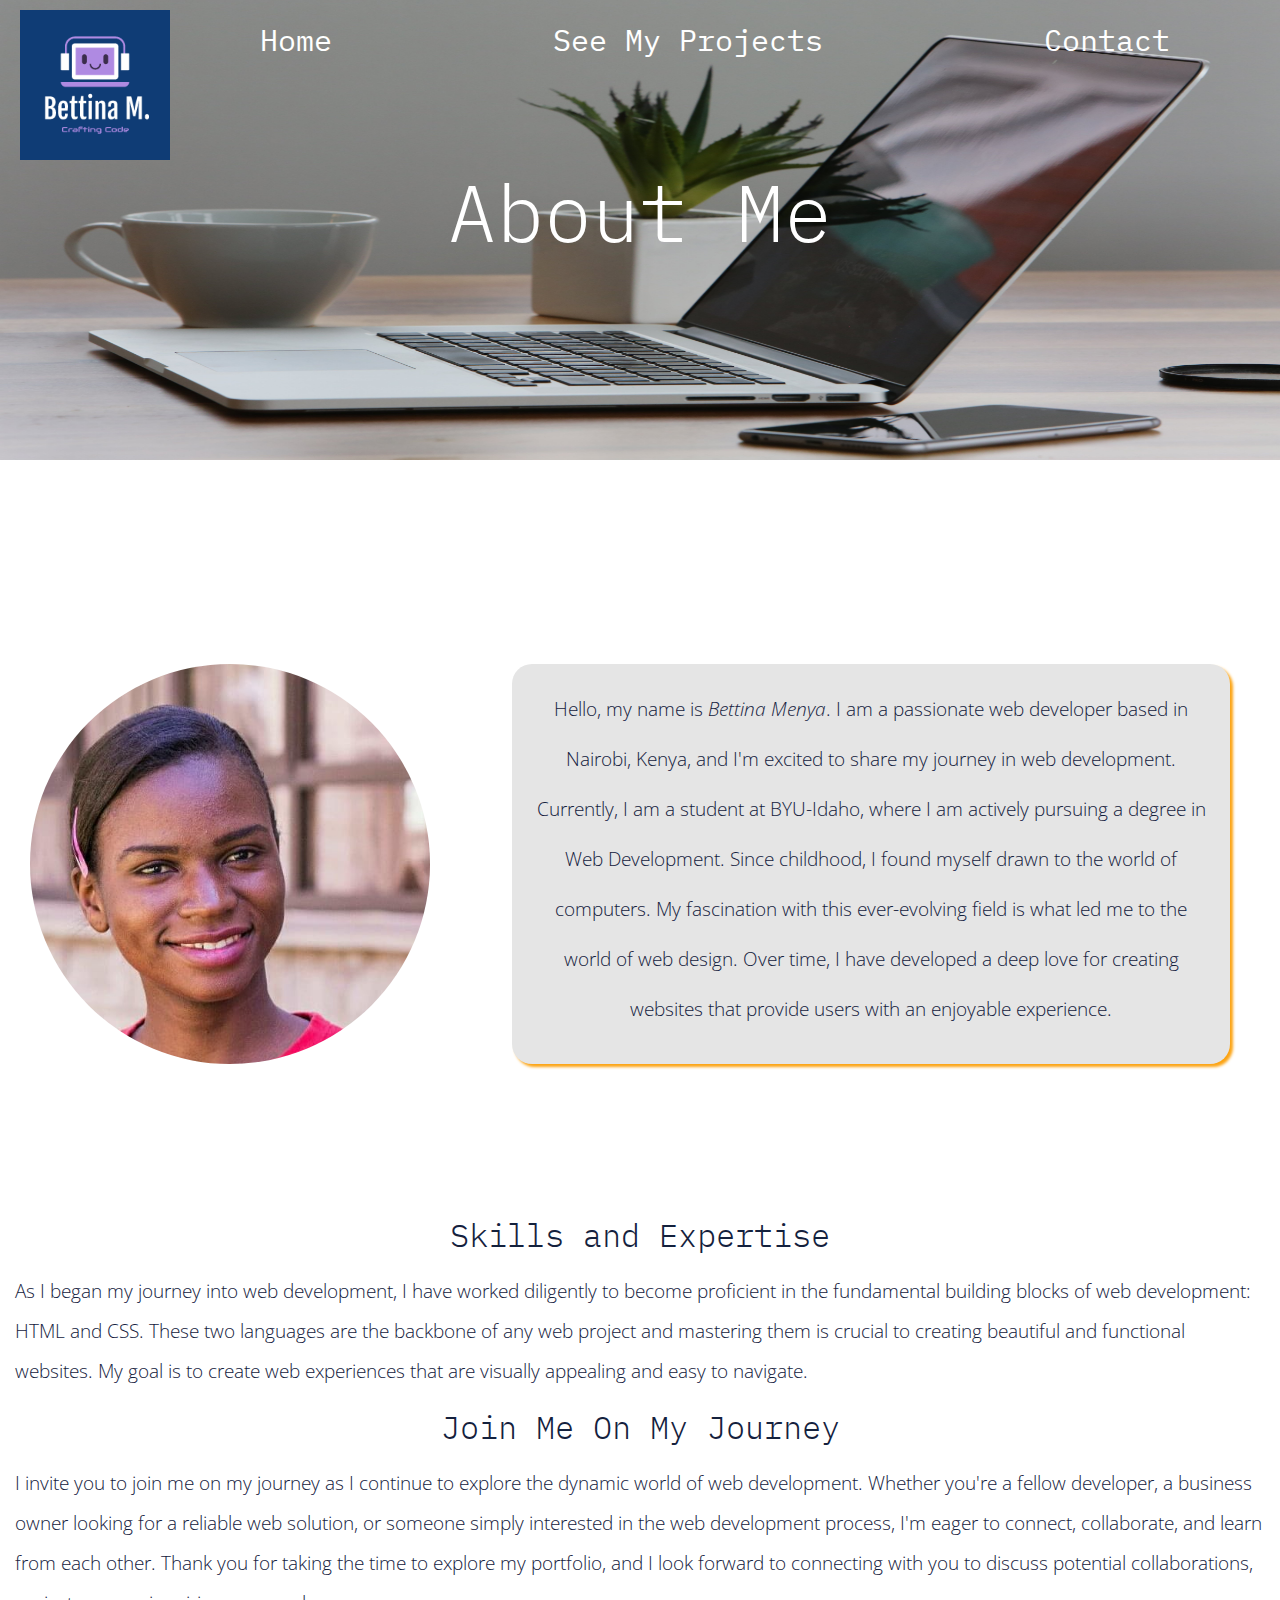
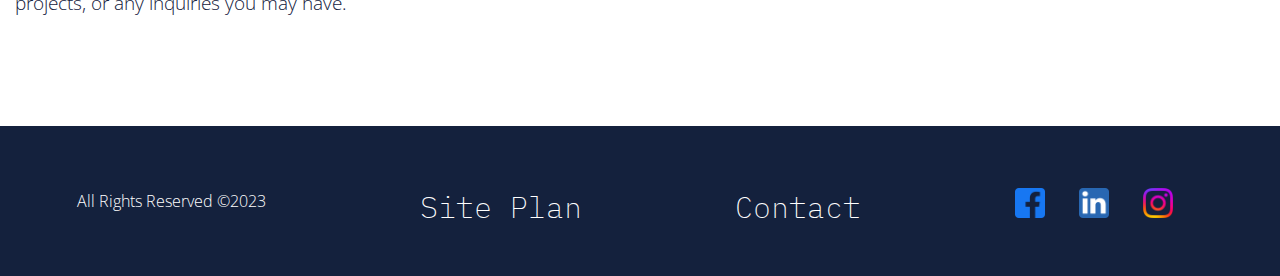
<file: my_portfolio/index.html>
<!DOCTYPE html>
<html lang="en">
<head>
    <meta charset="UTF-8">
    <meta name="viewport" content="width=device-width, initial-scale=1.0">
    <link rel="stylesheet" href="styles/styles.css" >
    <title>Bettina Menya Portfoio| Home </title>
</head>
<body>
    <header>
     <a  href=" " target="_blank"><img id="logo" src="portfolio_images/my_logo.png" alt="logo photo">
     </a>
     <nav>
      <a href="index.html">Home</a>
      <a href="projects.html">See My Projects</a>
      <a href="contact.html">Contact</a>
     </nav>   
    
    </header>

    <main id="content">
        <div id="top-background">
            <img id="top-image" src="portfolio_images/homepage_photo4.jpg" alt="photo of computer">
            <h2 id="top-heading">About Me</h2>
        </div>
        <div id="word-section">
            <img id="my_picture" src="portfolio_images/homepage_photo2.jpeg" alt="Photo of me">
            <p id="para1">Hello, my name is<em> Bettina Menya</em>. I am a passionate web developer based in Nairobi, Kenya, and I'm excited to share my journey in web development. Currently, I am a student at BYU-Idaho, where I am actively pursuing a degree in Web Development. Since childhood, I found myself drawn to the world of computers. 
            My fascination with this ever-evolving field is what led me to the world of web design. Over time, I have developed a deep love for creating websites that provide users with an enjoyable experience.
            </p> <!--added emphasis to my name so that it's memorable even when reading the other paragraphs-->
     
            <h2 id="heading2">Skills and Expertise</h2>
     
            <p id="para2">As I began my journey into web development, I have worked diligently to become proficient in the fundamental building blocks of web development: HTML and CSS. 
            These two languages are the backbone of any web project and mastering them is crucial to creating beautiful and functional websites. 
            My goal is to create web experiences that are visually appealing and easy to navigate.
            </p>
     
            <h2 id="heading3">Join Me On My Journey</h2>
     
            <p id="para3">I invite you to join me on my journey as I continue to explore the dynamic world of web development. Whether you're a fellow developer, 
            a business owner looking for a reliable web solution, or someone simply interested in the web development process, I'm eager to connect, collaborate, and learn from each other. 
            Thank you for taking the time to explore my portfolio, and I look forward to connecting with you to discuss potential collaborations, projects, or any inquiries you may have.
            </p>
        </div>
    </main>
    
    <footer>
        <p id="footer-msg">All Rights Reserved &copy;2023</p>
        <p> <a href="site-plan.html">Site Plan</a></p>
        <p><a href="contactus.html">Contact</a></p>
        
        <div class="social_media">
            <a href="https://www.facebook.com/BettinaMenya/" target="_blank">
                <img src="portfolio_images/facebook_logo.png" alt="fb icon">
            </a>
            <a href="https://www.linkedin.com/in/bettina-menya/" target="_blank">
                <img src="portfolio_images/linkedin_logo.png" alt="linkedin icon">
            </a>
            <a href="https://www.instagram.com/betina_menya" target="_blank">
                <img src="portfolio_images/instagram_logo.png" alt="instagram icon">
             </a>
           
        </div>
    </footer>   
</body>
</html>
</file>
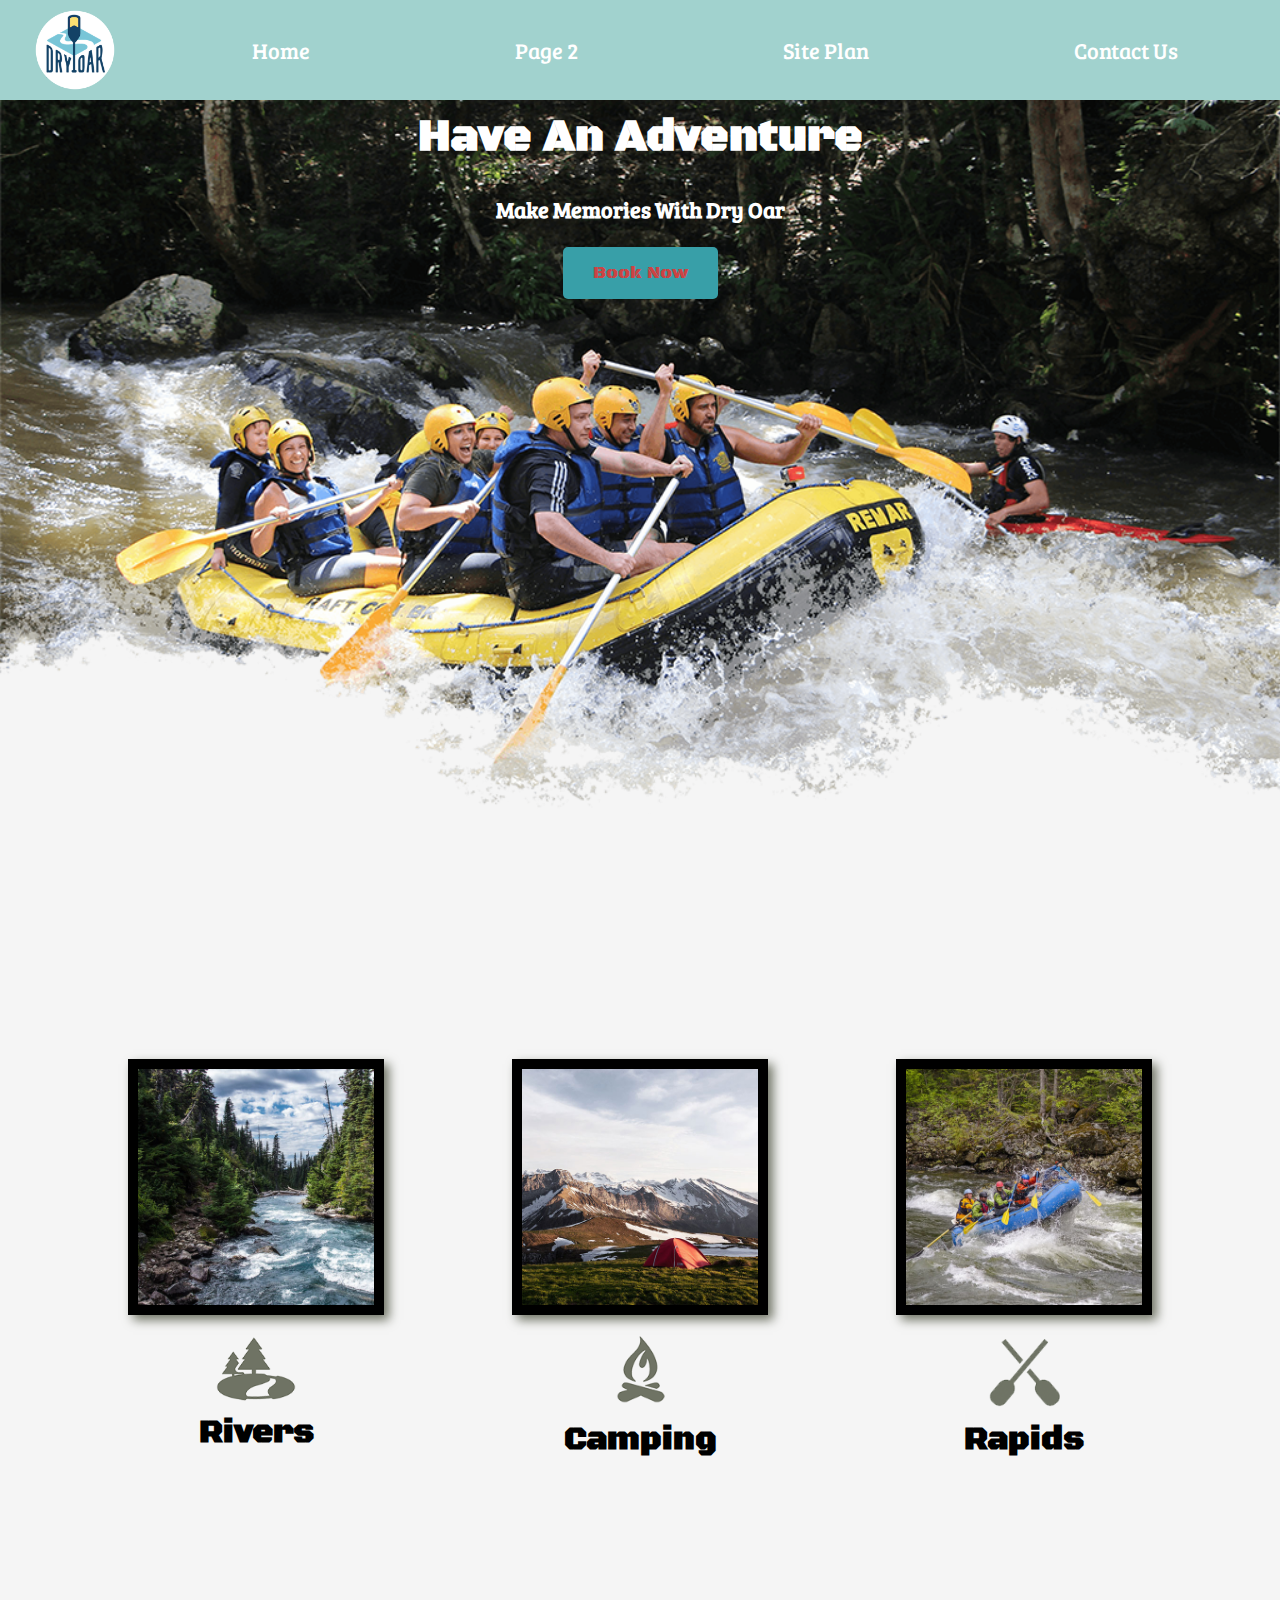
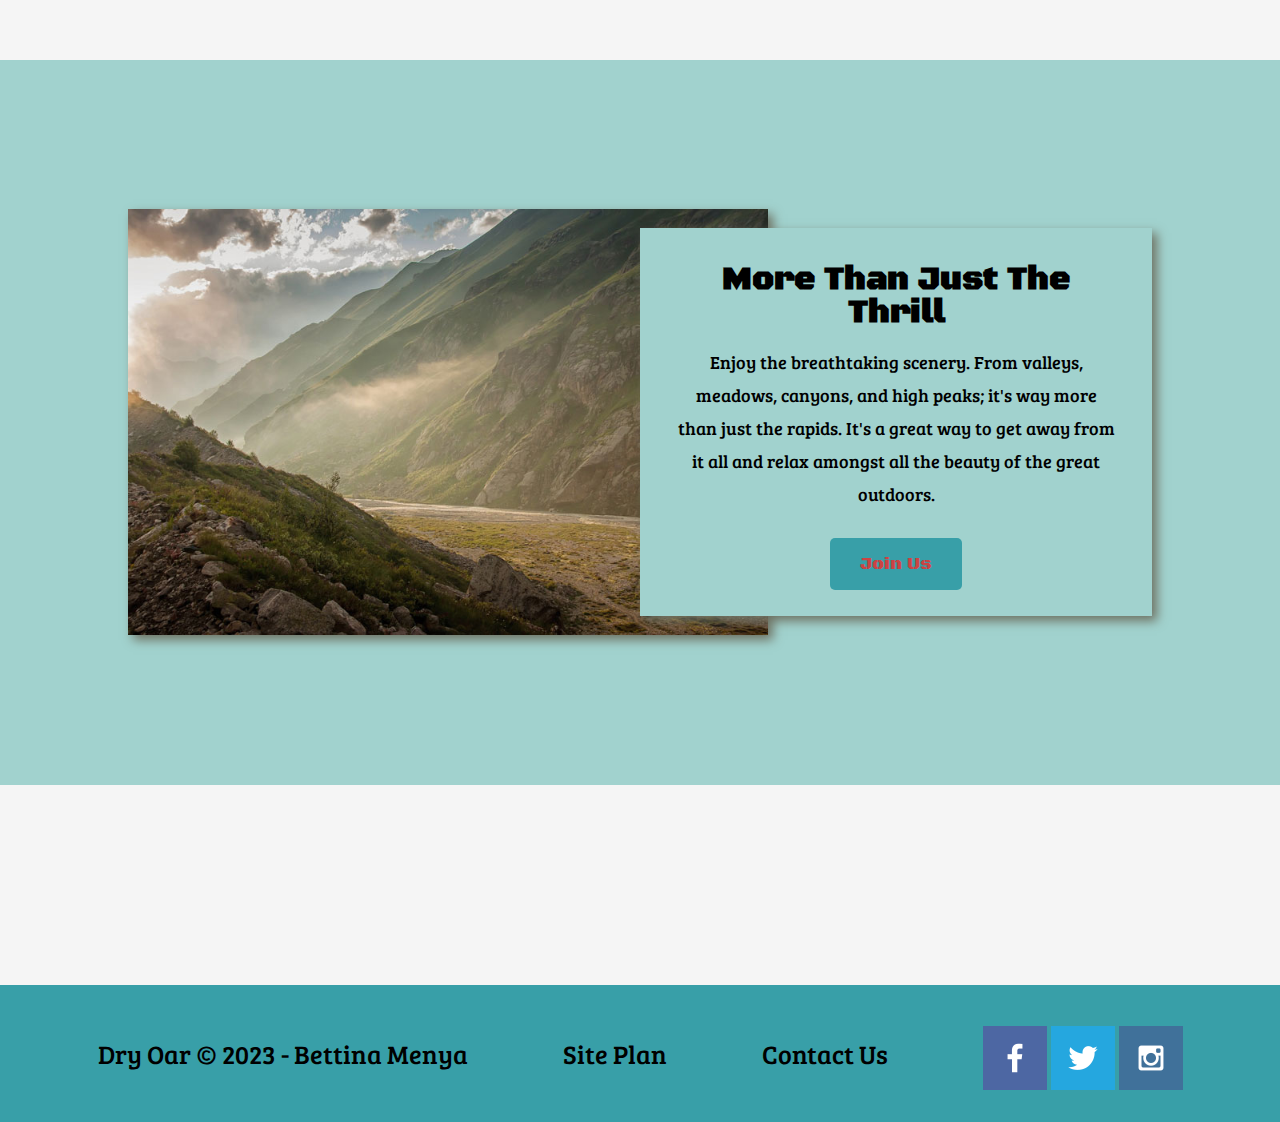
<file: wwr/index.html>
<!DOCTYPE html>
<html lang="en">
<head>
    <meta charset="UTF-8">
    <meta name="viewport" content="width=device-width, initial-scale=1.0">
    <link rel="stylesheet" href="styles/styles.css">
    <title>Whitewater Rafting Vacations | Dry Oar Boating | Home </title>
</head>

<body>
    <div id="content">
    <header> 
        <a id="logo_link" href="index.html" >
            <img class='logo' src="images_/logo.png" alt="Dry Oar Logo">
        </a>
        <nav>
            <a href="index.html">Home</a>
            <a href="rivers.html"b>Page 2</a>
            <a href="site-plan-rafting.html">Site Plan</a>
            <a href="contactus.html">Contact Us</a>
        </nav>
    </header>
    <div id="hero">
     <div id="hero-box">
        <img id="hero-img" src="images_/hero.png" alt="people enjoying rafting">
     </div>
     
     <section id="hero-msg">
        <h1 class="home-title">Have An Adventure</h1>
        <h4>Make Memories With Dry Oar</h4>
        <div class="button-box">
            <a class="book" href="contactus.html">Book Now</a>
        </div>
     </section>
    </div>
    <main class="Home-grid">
        <section class="rivers-card">
            <img class="card-img" src="images_/rivers.jpg" alt="river in forest">
            <img class="icon" src="images_/river_icon.png" alt="river icon">
            <h2>Rivers</h2>
        </section>
        
        <section class="camping-card">
            <img class="card-img" src="images_/camping.jpg" alt="tent in mountains">
            <img class="icon" src="images_/fire_icon.png" alt="fire icon">
            <h2>Camping</h2>
        </section>
        
        <section class="rapids-card">
            <img class="card-img" src="images_/rapids.jpg" alt="rafting boat">
            <img class="icon" src="images_/oars.png" alt="oars icon">
            <h2>Rapids</h2>
        </section>
        <div id="background"></div>
        <img class="mountains" src="images_/mountains.jpg" alt="Misty mountains">
        <section class="msg">
            <h2>More Than Just The Thrill</h2>
            <p>Enjoy the breathtaking scenery. From valleys, meadows, canyons, and high peaks; it's way more than just the rapids. It's a great way to get away from it all and relax amongst all the beauty of the great outdoors.</p>
            <a class="join" href="rivers.html">Join Us</a>
        </section>
    </main>
    <footer>
        <p>Dry Oar &copy; 2023 - Bettina Menya</p>
        <p> <a href="site-plan-rafting.html">Site Plan</a></p>
        <p><a href="contactus.html">Contact Us</a></p>
        <div class="social">
            <a href="https://facebook.com" target="_blank">
                <img src="images_/facebook.png" alt="fb icon">
            </a>
            
            <a href="https://twitter.com" target="_blank">
                <img src="images_/twitter.png" alt="twitter icon">
            </a>
            
            <a href="https://instagram.com" target="_blank">
                <img src="images_/instagram.png" alt="instagram icon">
             </a>
        </div>
    </footer>
</div>    
</body>
</html>
</file>
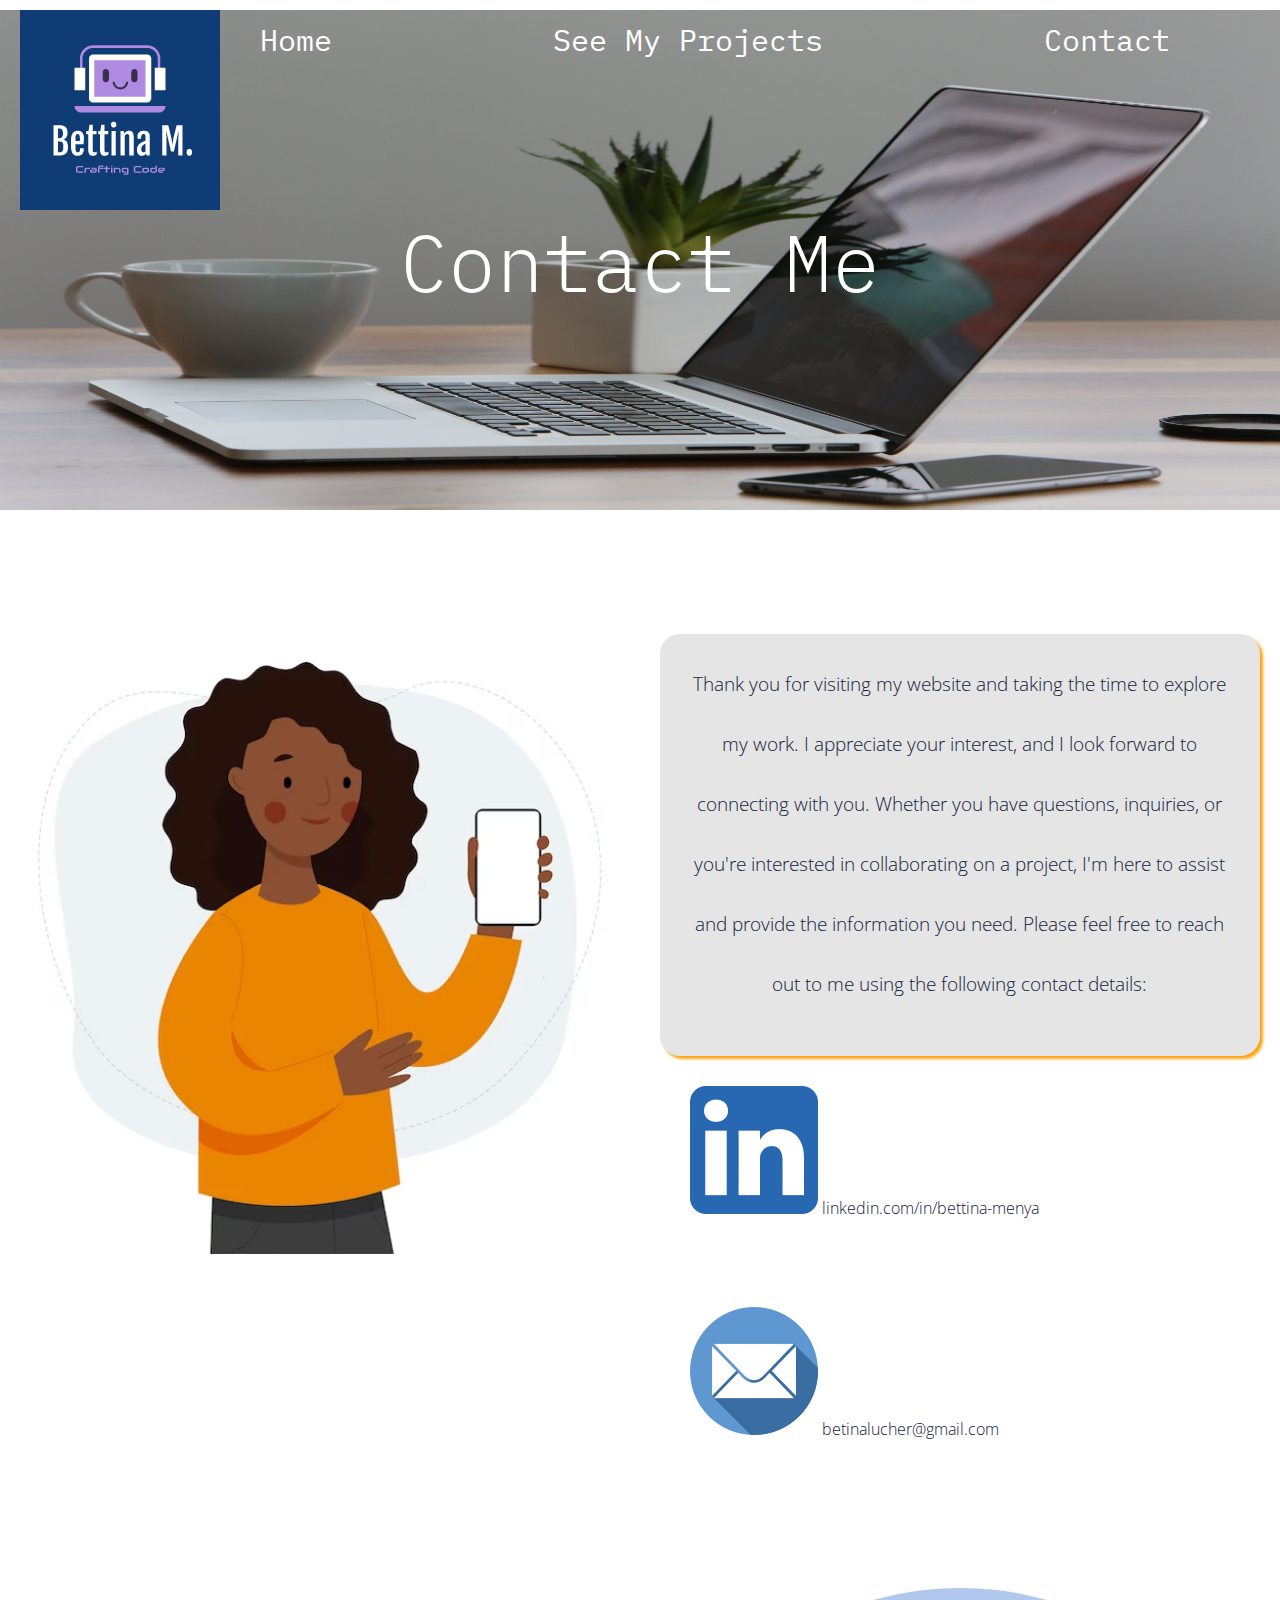
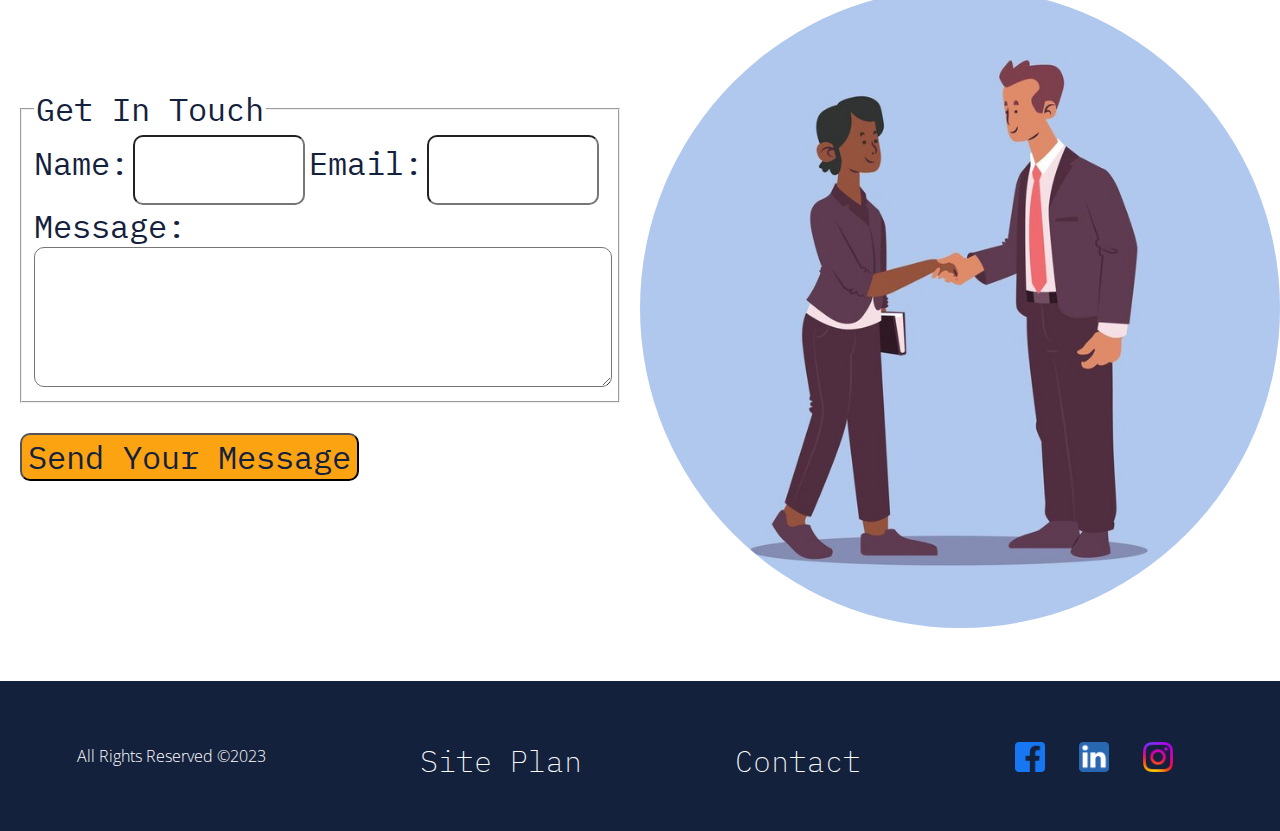
<file: my_portfolio/contact.html>
<!DOCTYPE html>
<html lang="en">
<head>
    <meta charset="UTF-8">
    <meta name="viewport" content="width=device-width, initial-scale=1.0">
    <link rel="stylesheet" href="styles/styles.css" >
    <title>Bettina Menya Portfolio| Contact </title>
</head>
<body>
 <header>
  <a  id="logo" href=" " target="_blank"><img src="portfolio_images/my_logo.png" alt="image of a laptop"> </a>
  <nav>
    <a href="index.html">Home</a>
    <a href="projects.html">See My Projects</a>
    <a href="contact.html">Contact</a>
  </nav>   
 </header>
 <main>
    <div id="top-background">
        <img id="top-image" src="portfolio_images/homepage_photo4.jpg" alt="photo of computer">
        <h2 id="top-heading">Contact Me</h2>
    </div>
 <div id="content_page3">
     <img id="contact-pic1" src="portfolio_images/contactpage_photo1.avif" alt="animated photo">
     <img id="contact-pic2" src="portfolio_images/contactpage_photo2.jpg" alt="animated photo">
      <p id="thankyou-msg">Thank you for visiting my website and taking the time to explore my work. I appreciate your interest, and I look forward to connecting with you. Whether you have questions,
     inquiries, or you're interested in collaborating on a project, I'm here to assist and provide the information you need. 
     Please feel free to reach out to me using the following contact details:
     </p>
  
      <p id="linkedin_logo"> <img  src="portfolio_images/linkedin_logo.png" alt="linkedin icon"> linkedin.com/in/bettina-menya</p>
      <p id="email_logo"> <img  src="portfolio_images/email_logo.png" alt="email_icon"> betinalucher@gmail.com </p>
 
      <div id="form">
        <div id="feedback"></div>
    
        <form action="/my-handling-form-page" method="post">
            <fieldset>
                <legend>Get In Touch</legend>
                <label for="name">Name:</label>
                <input type="text" id="name" name="user_name">
                <label for="mail">Email:</label>
                <input type="email" id="mail" name="user_mail">
                <label for="message">Message:</label>
                <textarea id="message" name="user_message"></textarea>

            </fieldset>
            <button type="submit">Send Your Message</button>
        </form>
      </div>
 </div>

</main>    
<footer>
    <p id="footer-msg">All Rights Reserved &copy;2023</p>
    <p> <a href="site-plan.html">Site Plan</a></p>
    <p><a href="contactus.html">Contact</a></p>
    
    <div class="social_media">
        <a href="https://www.facebook.com/BettinaMenya/" target="_blank">
            <img src="portfolio_images/facebook_logo.png" alt="fb icon">
        </a>
        <a href="https://www.linkedin.com/in/bettina-menya/" target="_blank">
            <img src="portfolio_images/linkedin_logo.png" alt="linkedin icon">
        </a>
        <a href="https://www.instagram.com/betina_menya" target="_blank">
            <img src="portfolio_images/instagram_logo.png" alt="instagram icon">
         </a>
       
    </div>
</footer> 
<script>
    // get the feedback div element so we can do something with it.
    const feedbackElement = document.getElementById('feedback');
    // get the form so we can read what was entered in it.
    const formElement = document.forms[0];
    // add a 'listener' to wait for a submission of our form. When that happens run the code below.
    formElement.addEventListener('submit', function(e) {
        // stop the form from doing the default action.
        e.preventDefault();
        // set the contents of our feedback element to a message letting the user know the form was submitted successfully. Notice that we pull the name that was entered in the form to personalize the message!
        feedbackElement.innerHTML = 'Hello '+ formElement.user_name.value +'! Thank you for your message. We will get back with you as soon as possible!';
        // make the feedback element visible.
        feedbackElement.style.display = "block";
        // add a class to move everything down so our message doesn't cover it.
        document.body.classList.toggle('moveDown');
    });
    </script>
                 
</body>
</html>
</file>
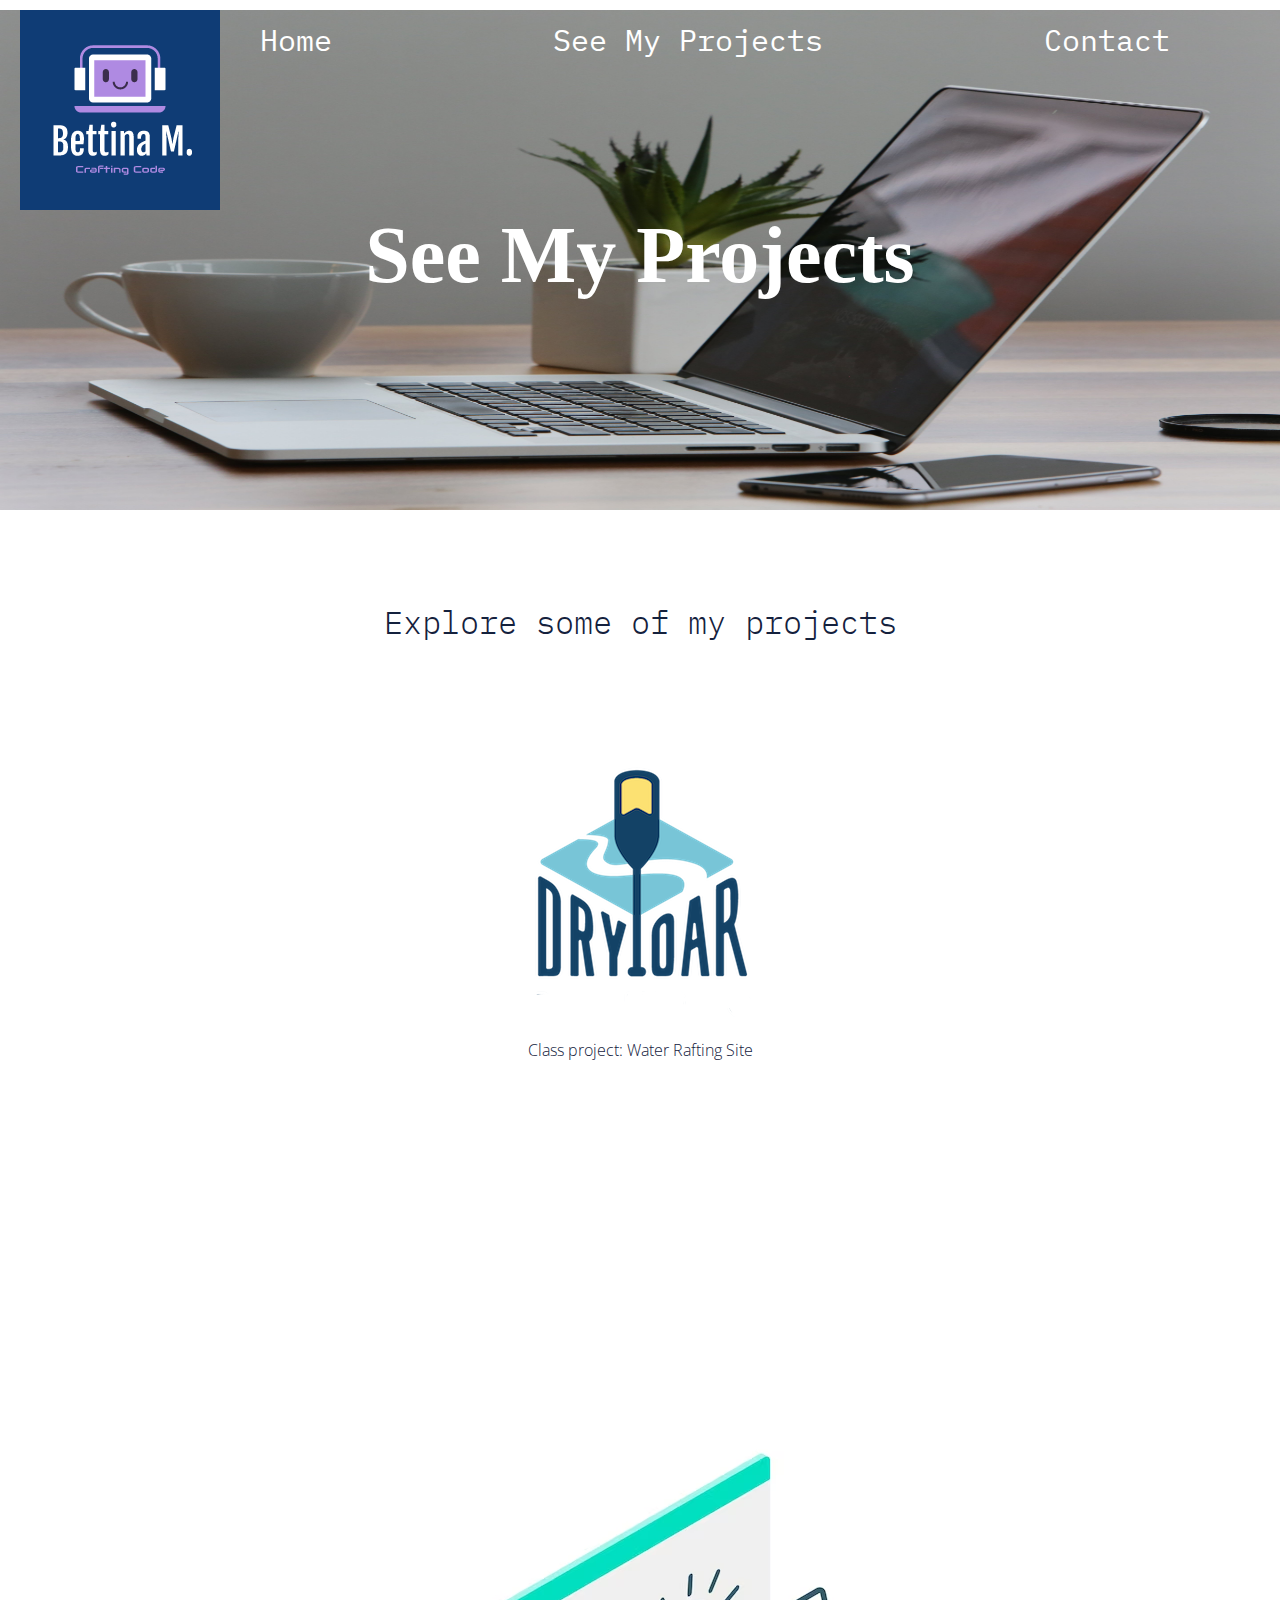
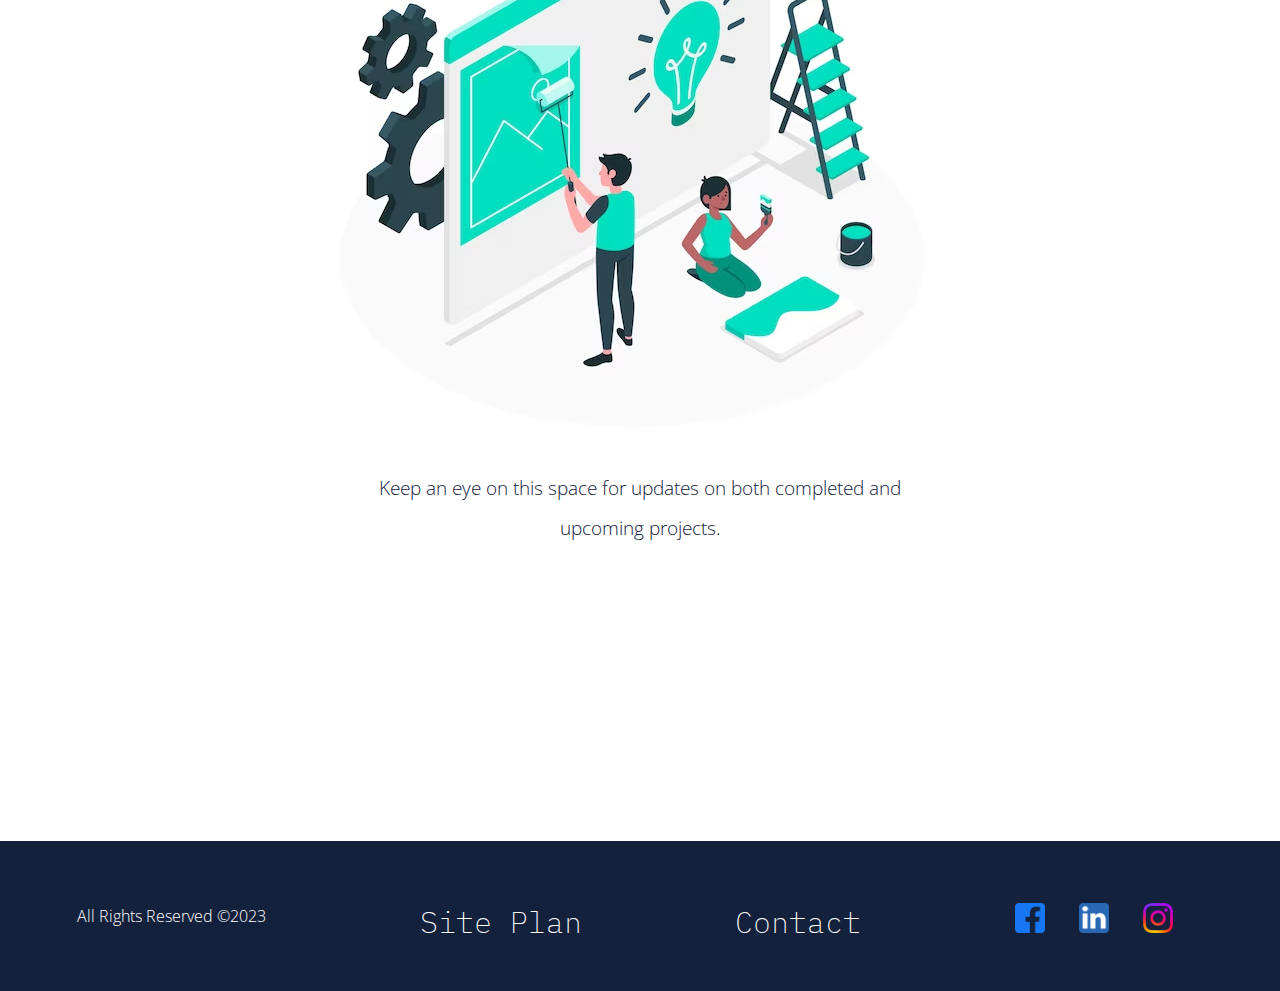
<file: my_portfolio/projects.html>
<!DOCTYPE html>
<html lang="en">
<head>
    <meta charset="UTF-8">
    <meta name="viewport" content="width=device-width, initial-scale=1.0">
    <link rel="stylesheet" href="styles/styles.css" >
    <title>Bettina Menya Portfoio| Home </title>
</head>

<body>
<header>
    <a  id="logo" href=" " target="_blank"><img src="portfolio_images/my_logo.png" alt="picture  of laptop">
    </a>
    <nav>
     <a href="index.html">Home</a>
     <a href="projects.html">See My Projects</a>
     <a href="contact.html">Contact</a>
    </nav>   
</header>


<main id="content">
    <div id="top-background">
        <img id="top-image" src="portfolio_images/homepage_photo4.jpg" alt="photo of computer">
        <h1 id="projects-heading">See My Projects</h1>
    </div>
    <h1 id="page2-heading"> Explore some of my projects</h1>

    <div id="Projects_icons">
        <a id='dry-oar-logo' href="https://bettina-m.github.io/wdd130/wwr/index.html" target="_blank">
        <img src="portfolio_images/rafting_website_logo.png" alt="Image of Rafting Site">
        </a>
        <p id="rafting-heading">Class project: Water Rafting Site</p>

        <img id='progress-pic' src="portfolio_images/indevelopment_projects_pics.avif"  alt="construction photo">
        <p id="progress-text">Keep an eye on this space for updates on both completed and upcoming projects.</p>
    </div>  
</main>  

<footer>
    <p id="footer-msg">All Rights Reserved &copy;2023</p>
    <p> <a href="site-plan.html">Site Plan</a></p>
    <p><a href="contactus.html">Contact</a></p>
    
    <div class="social_media">
        <a href="https://www.facebook.com/BettinaMenya/" target="_blank">
            <img src="portfolio_images/facebook_logo.png" alt="fb icon">
        </a>
        <a href="https://www.linkedin.com/in/bettina-menya/" target="_blank">
            <img src="portfolio_images/linkedin_logo.png" alt="linkedin icon">
        </a>
        <a href="https://www.instagram.com/betina_menya" target="_blank">
            <img src="portfolio_images/instagram_logo.png" alt="instagram icon">
         </a>
       
    </div>
</footer>     
</body>
</html>
</file>
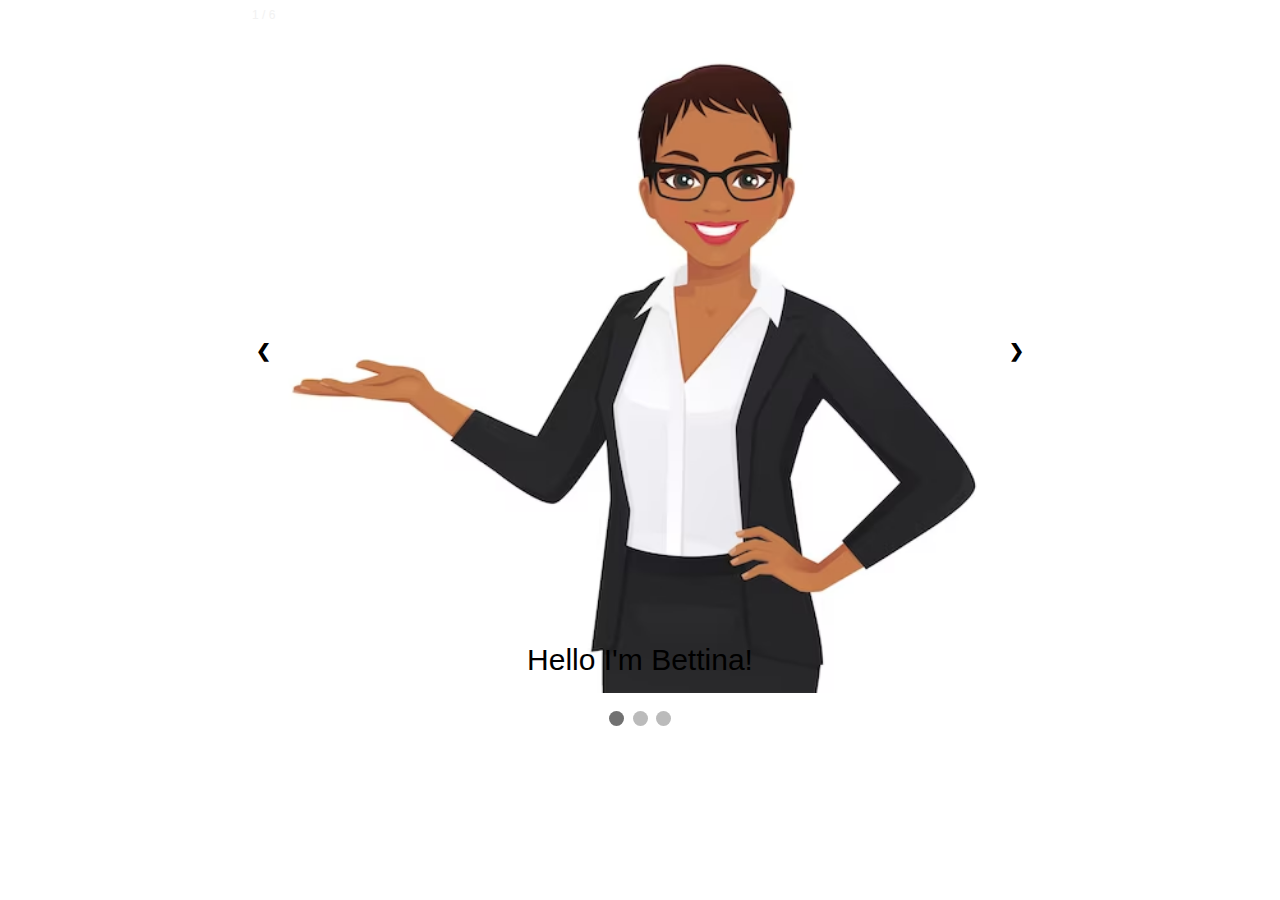
<file: my_portfolio/simplecomponentwk12.html>
<!DOCTYPE html>
<html lang="en">
<head>
    <meta charset="UTF-8">
    <meta name="viewport" content="width=device-width, initial-scale=1.0">
    <link rel="stylesheet" href="styles/simplecomponentstyles.css" >
    <title>Document</title>
</head>
<body>
    <div class="slideshow-container">

        <div class="mySlides fade">
          <div class="numbertext">1 / 6</div>
          <img src="simple_component_images/woman_pic.avif" style="width:100%">
          <div class="text">Hello I'm Bettina!</div>
        </div>
        
        <div class="mySlides fade">
          <div class="numbertext">2 / 6</div>
          <img src="simple_component_images/woman2_pic.jpg" style="width:100%">
          <div class="text">I'm a customer support agent</div>
        </div>
        
        <div class="mySlides fade">
          <div class="numbertext">3 / 6</div>
          <img src="simple_component_images/woman_3.jpg" style="width:100%">
          <div class="text">I love my family</div>
        </div>

        <div class="mySlides fade">
            <div class="numbertext">4 / 6</div>
            <img src="simple_component_images/woman4_pic.avif" style="width:100%">
            <div class="text">In my freetime i Love watching movies</div>
        </div>
        
        <div class="mySlides fade">
            <div class="numbertext">5 / 6</div>
            <img src="simple_component_images/church5.jpg" style="width:100%">
            <div class="text">On Sundays i get to go to church</div>
        </div>

        <div class="mySlides fade">
            <div class="numbertext">6 / 6</div>
            <img src="simple_component_images/the_end.jfif" style="width:100%">
            <div class="text">End</div>
        </div>
        
        <a class="prev" onclick="plusSlides(-1)">❮</a>
        <a class="next" onclick="plusSlides(1)">❯</a>
        
        </div>
        <br>
        
        <div style="text-align:center">
          <span class="dot" onclick="currentSlide(1)"></span> 
          <span class="dot" onclick="currentSlide(2)"></span> 
          <span class="dot" onclick="currentSlide(3)"></span> 
        </div>
        
        <script>
        let slideIndex = 1;
        showSlides(slideIndex);
        
        function plusSlides(n) {
          showSlides(slideIndex += n);
        }
        
        function currentSlide(n) {
          showSlides(slideIndex = n);
        }
        
        function showSlides(n) {
          let i;
          let slides = document.getElementsByClassName("mySlides");
          let dots = document.getElementsByClassName("dot");
          if (n > slides.length) {slideIndex = 1}    
          if (n < 1) {slideIndex = slides.length}
          for (i = 0; i < slides.length; i++) {
            slides[i].style.display = "none";  
          }
          for (i = 0; i < dots.length; i++) {
            dots[i].className = dots[i].className.replace(" active", "");
          }
          slides[slideIndex-1].style.display = "block";  
          dots[slideIndex-1].className += " active";
        }
        </script>
        
</body>
</html>
</file>
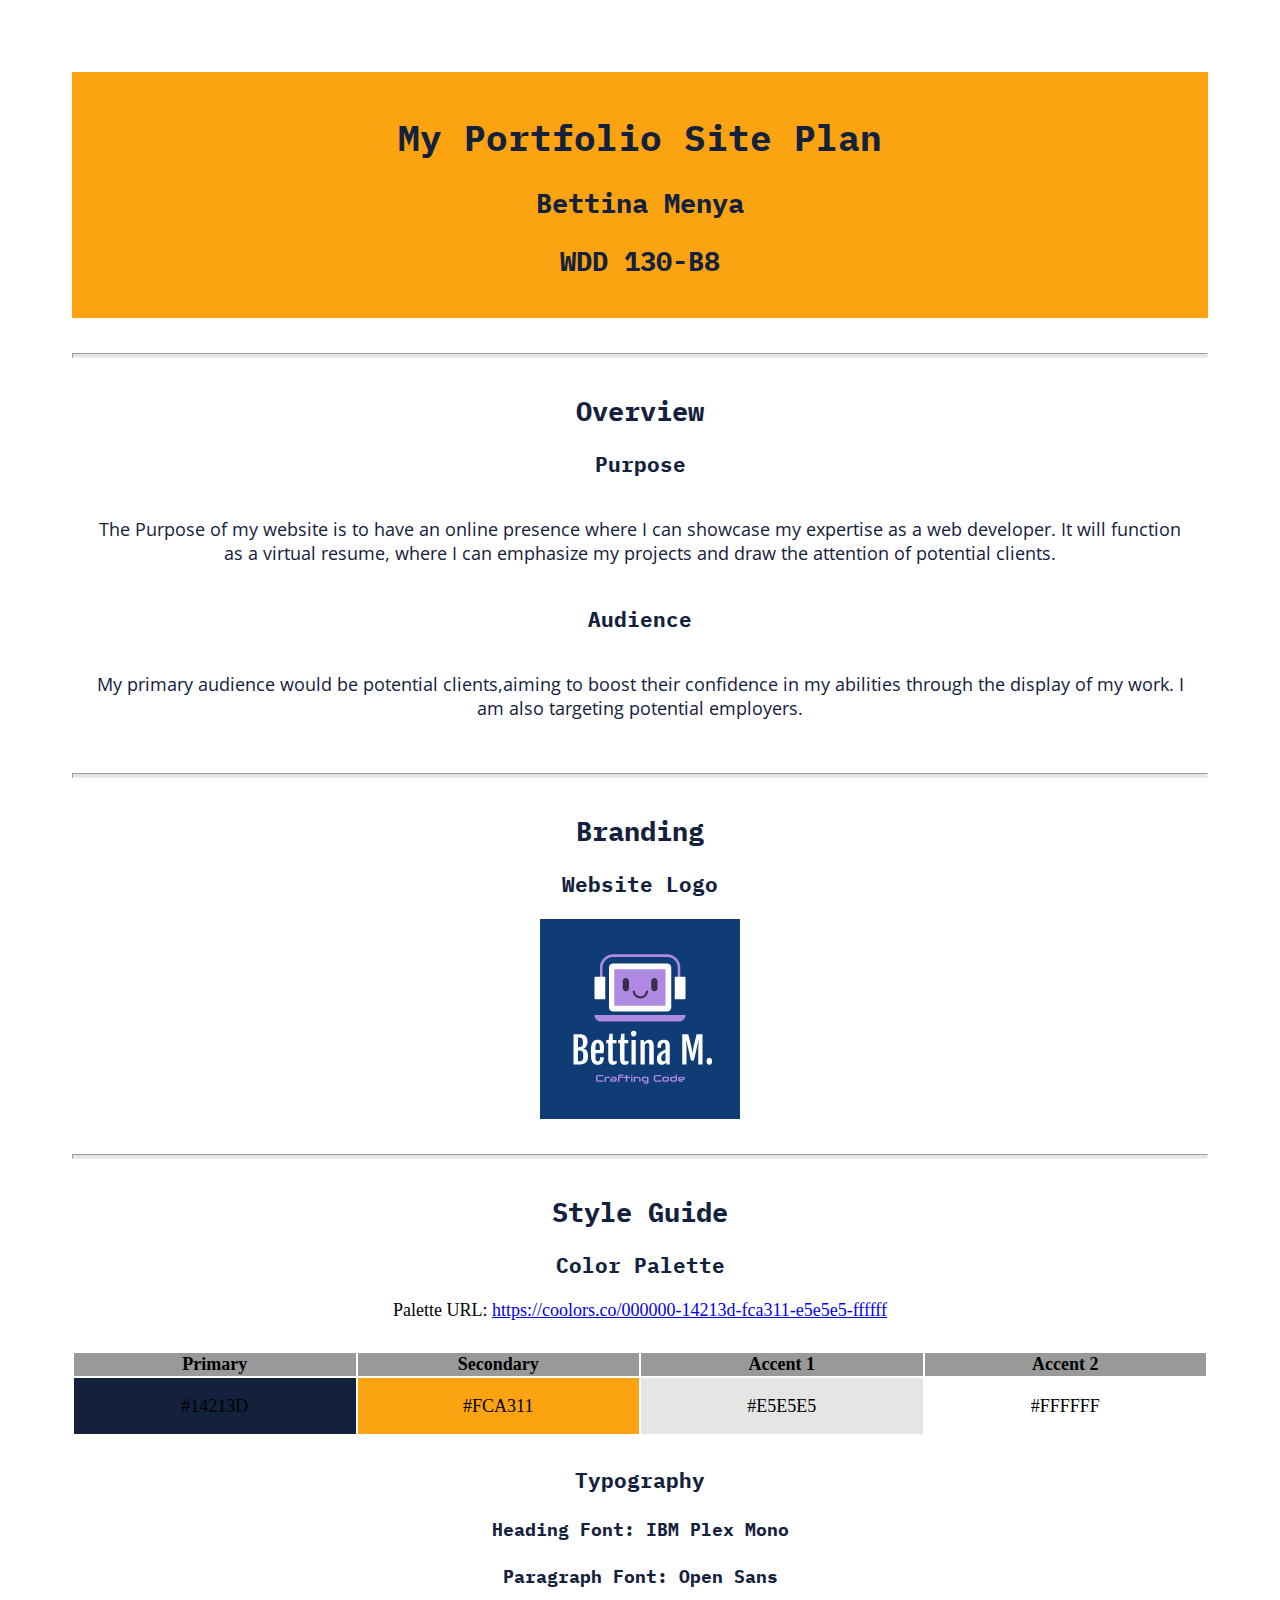
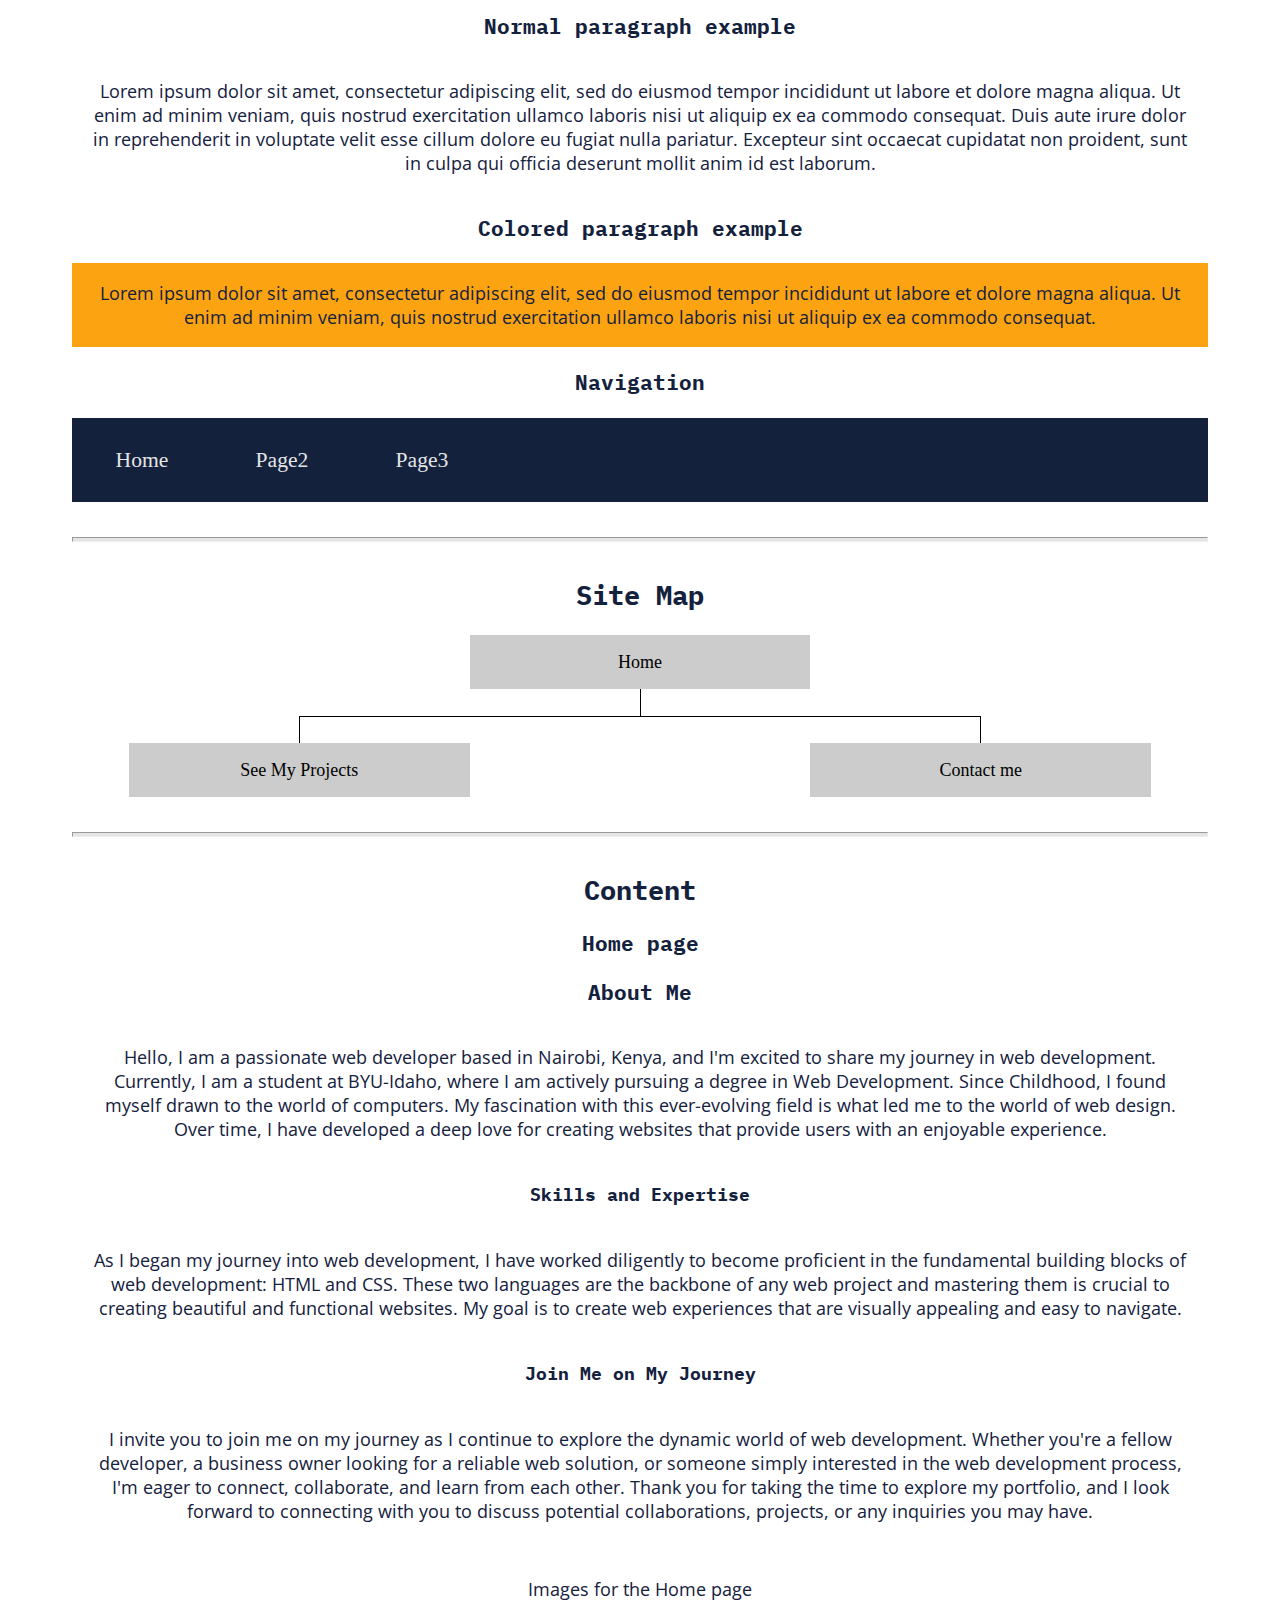
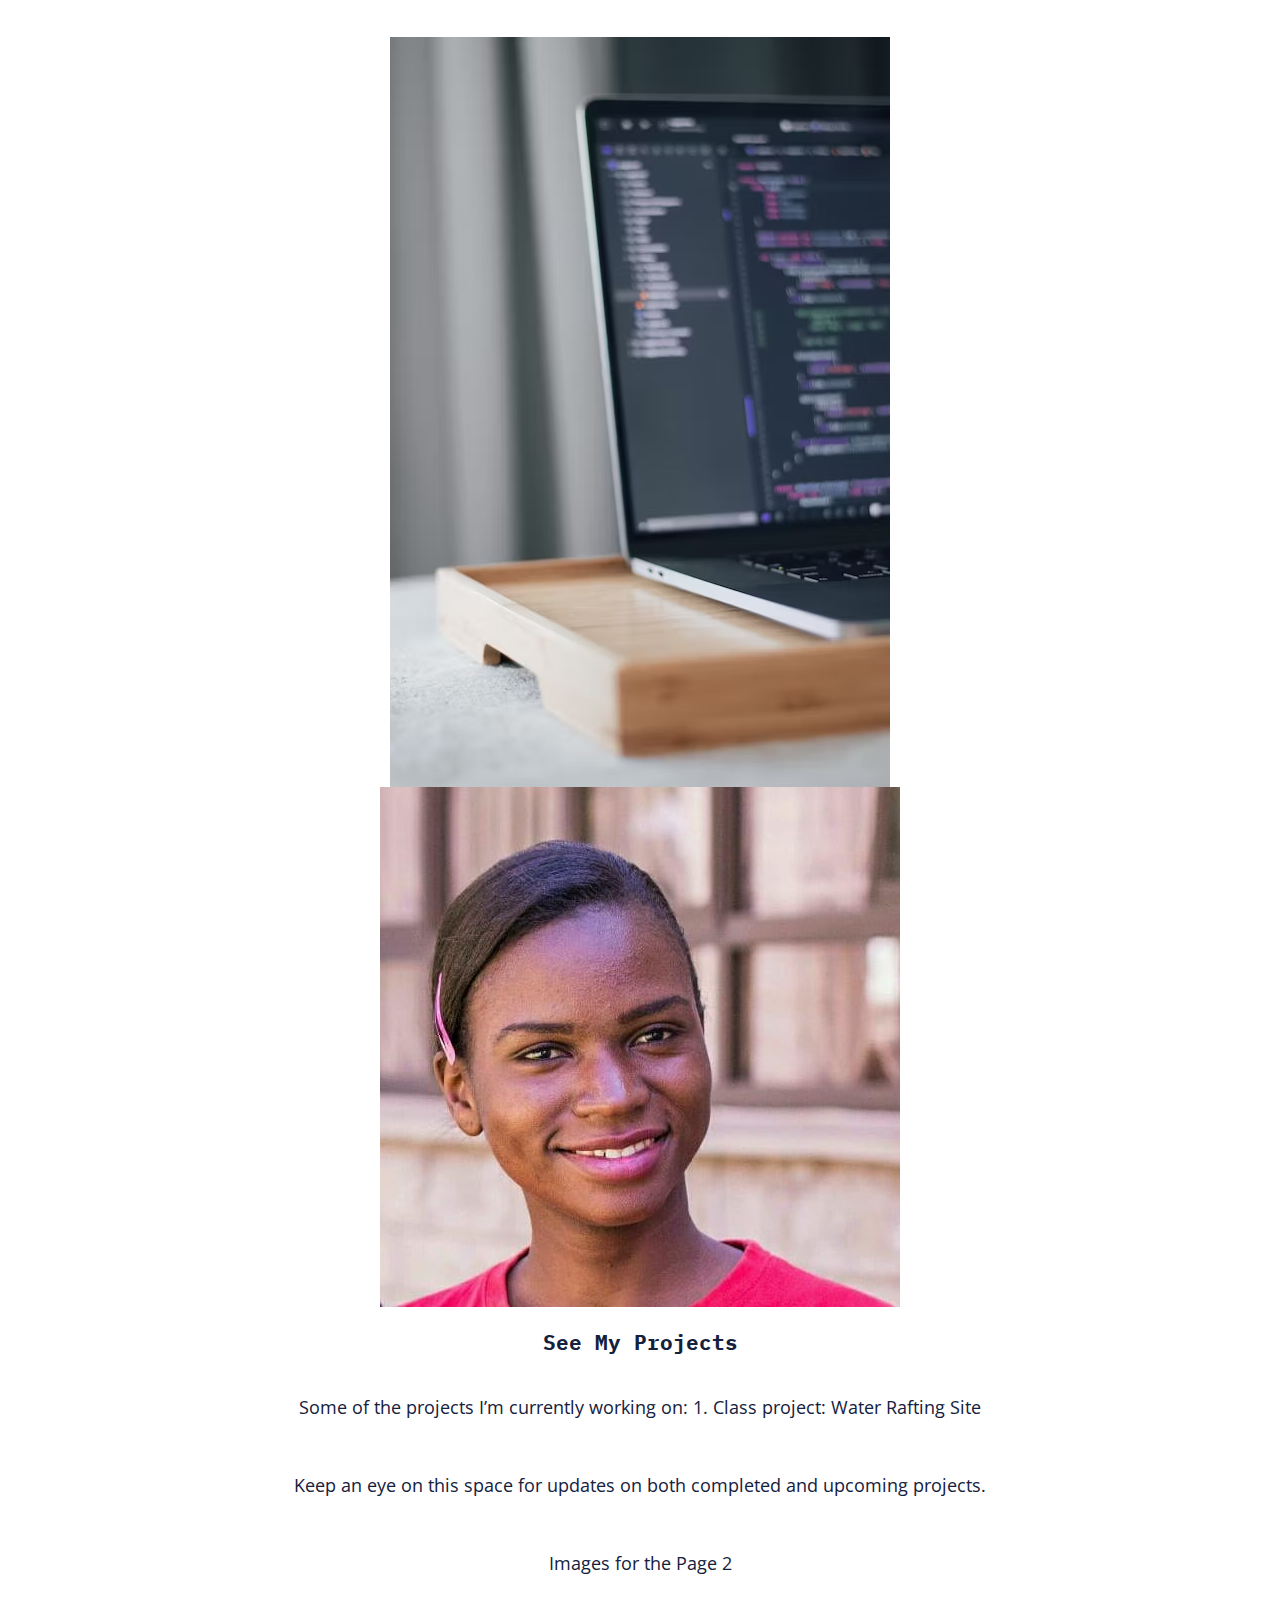
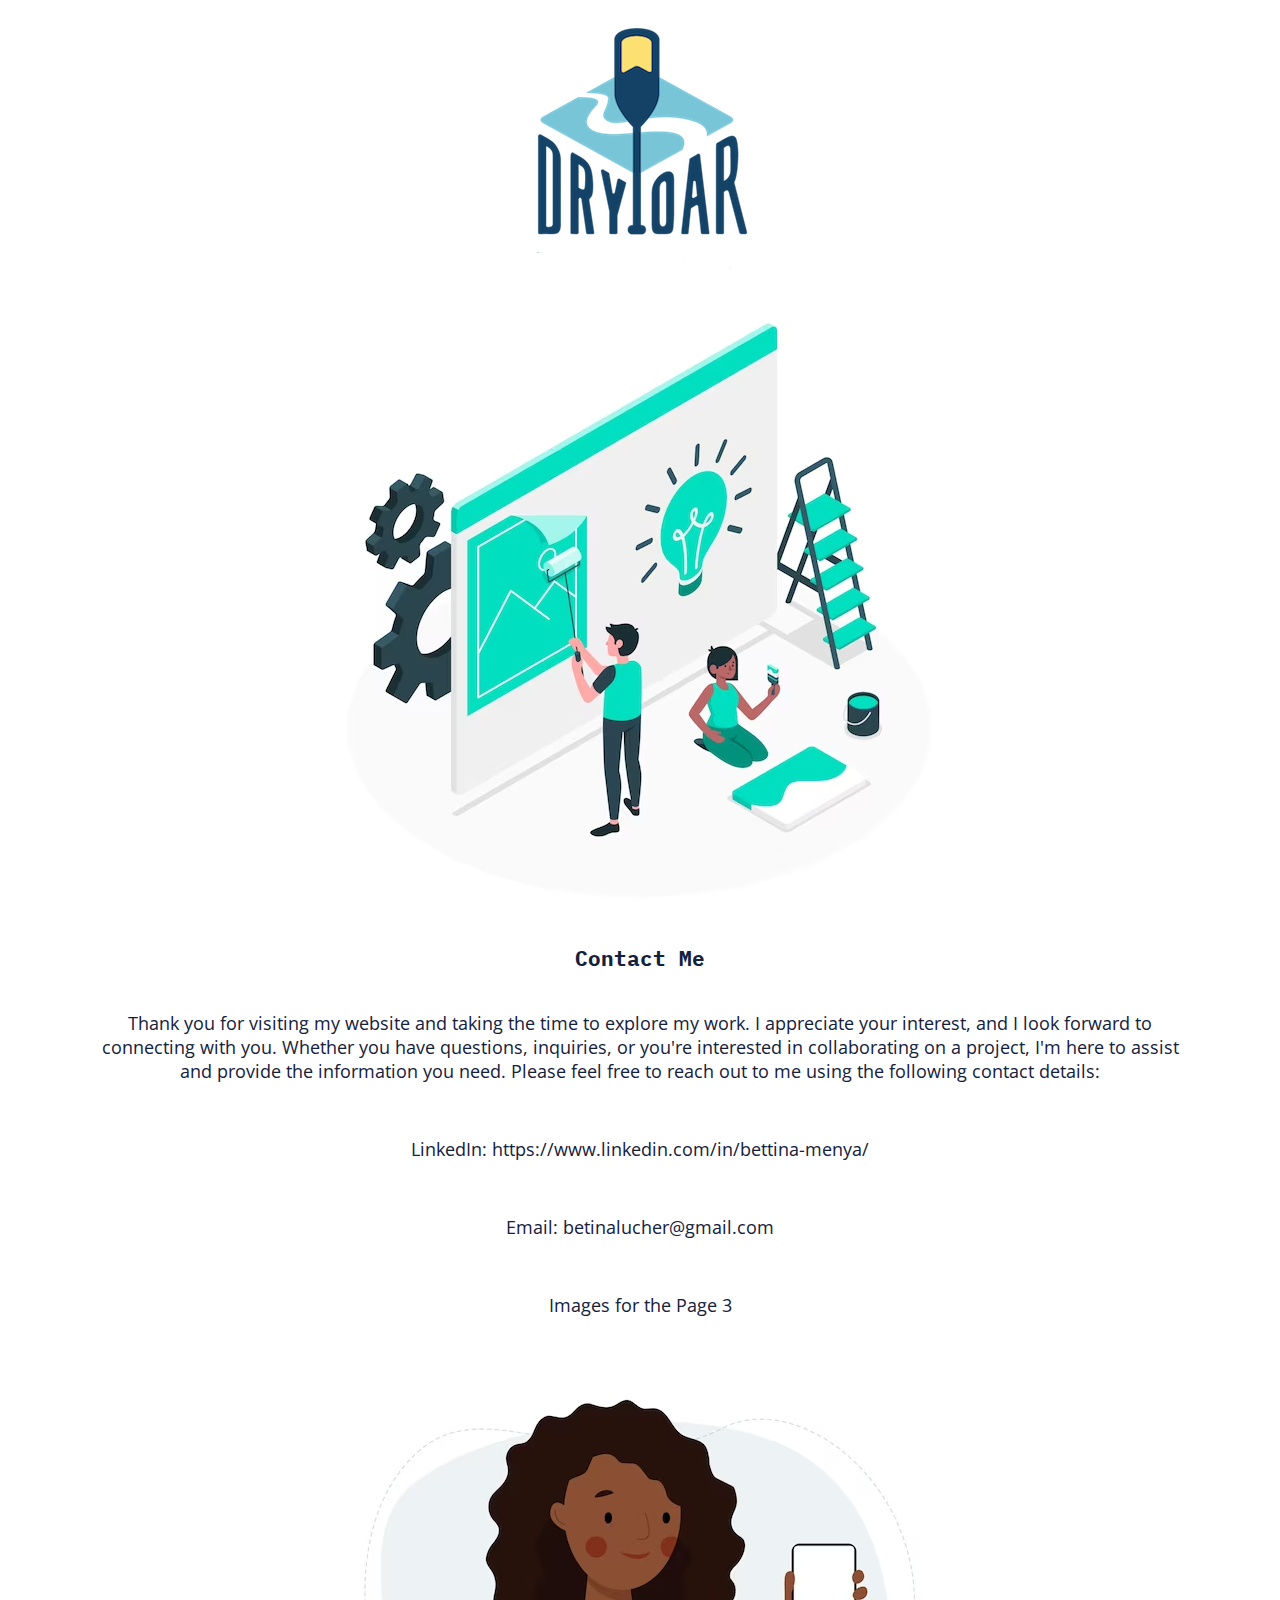
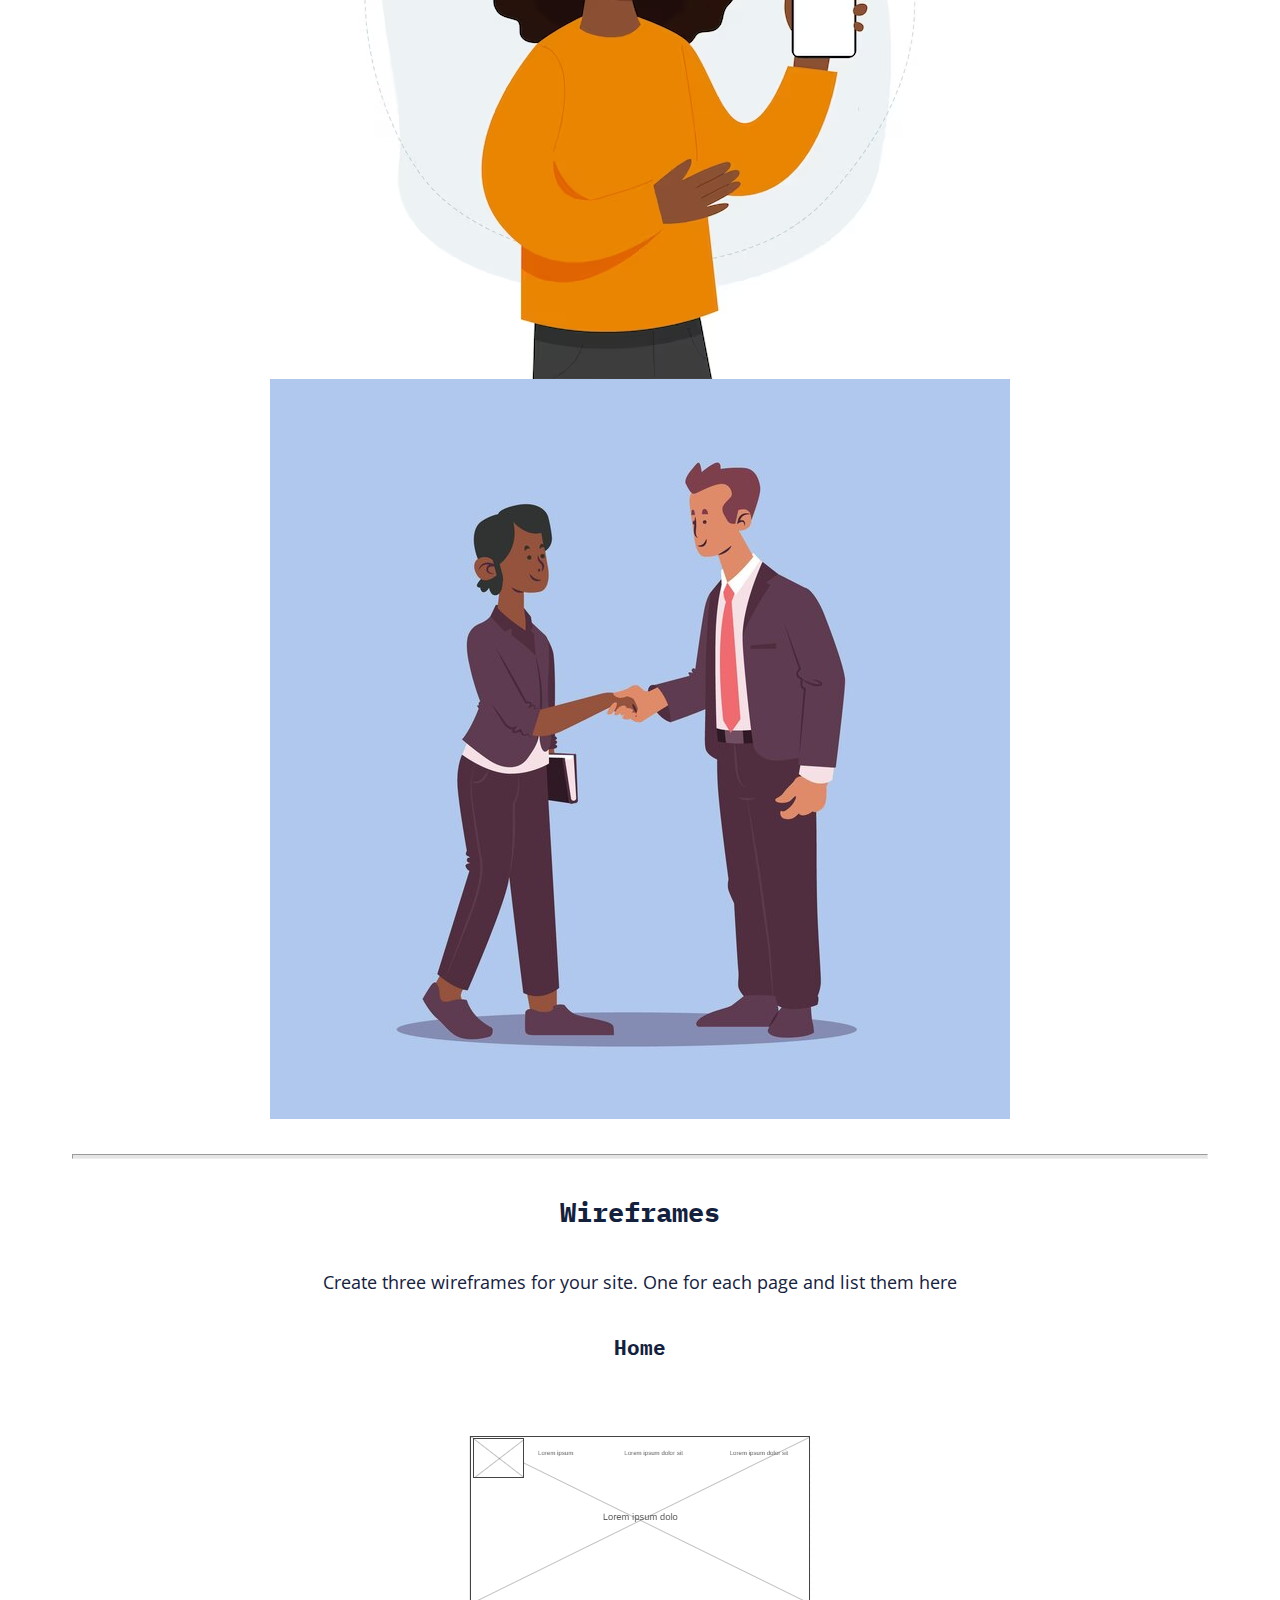
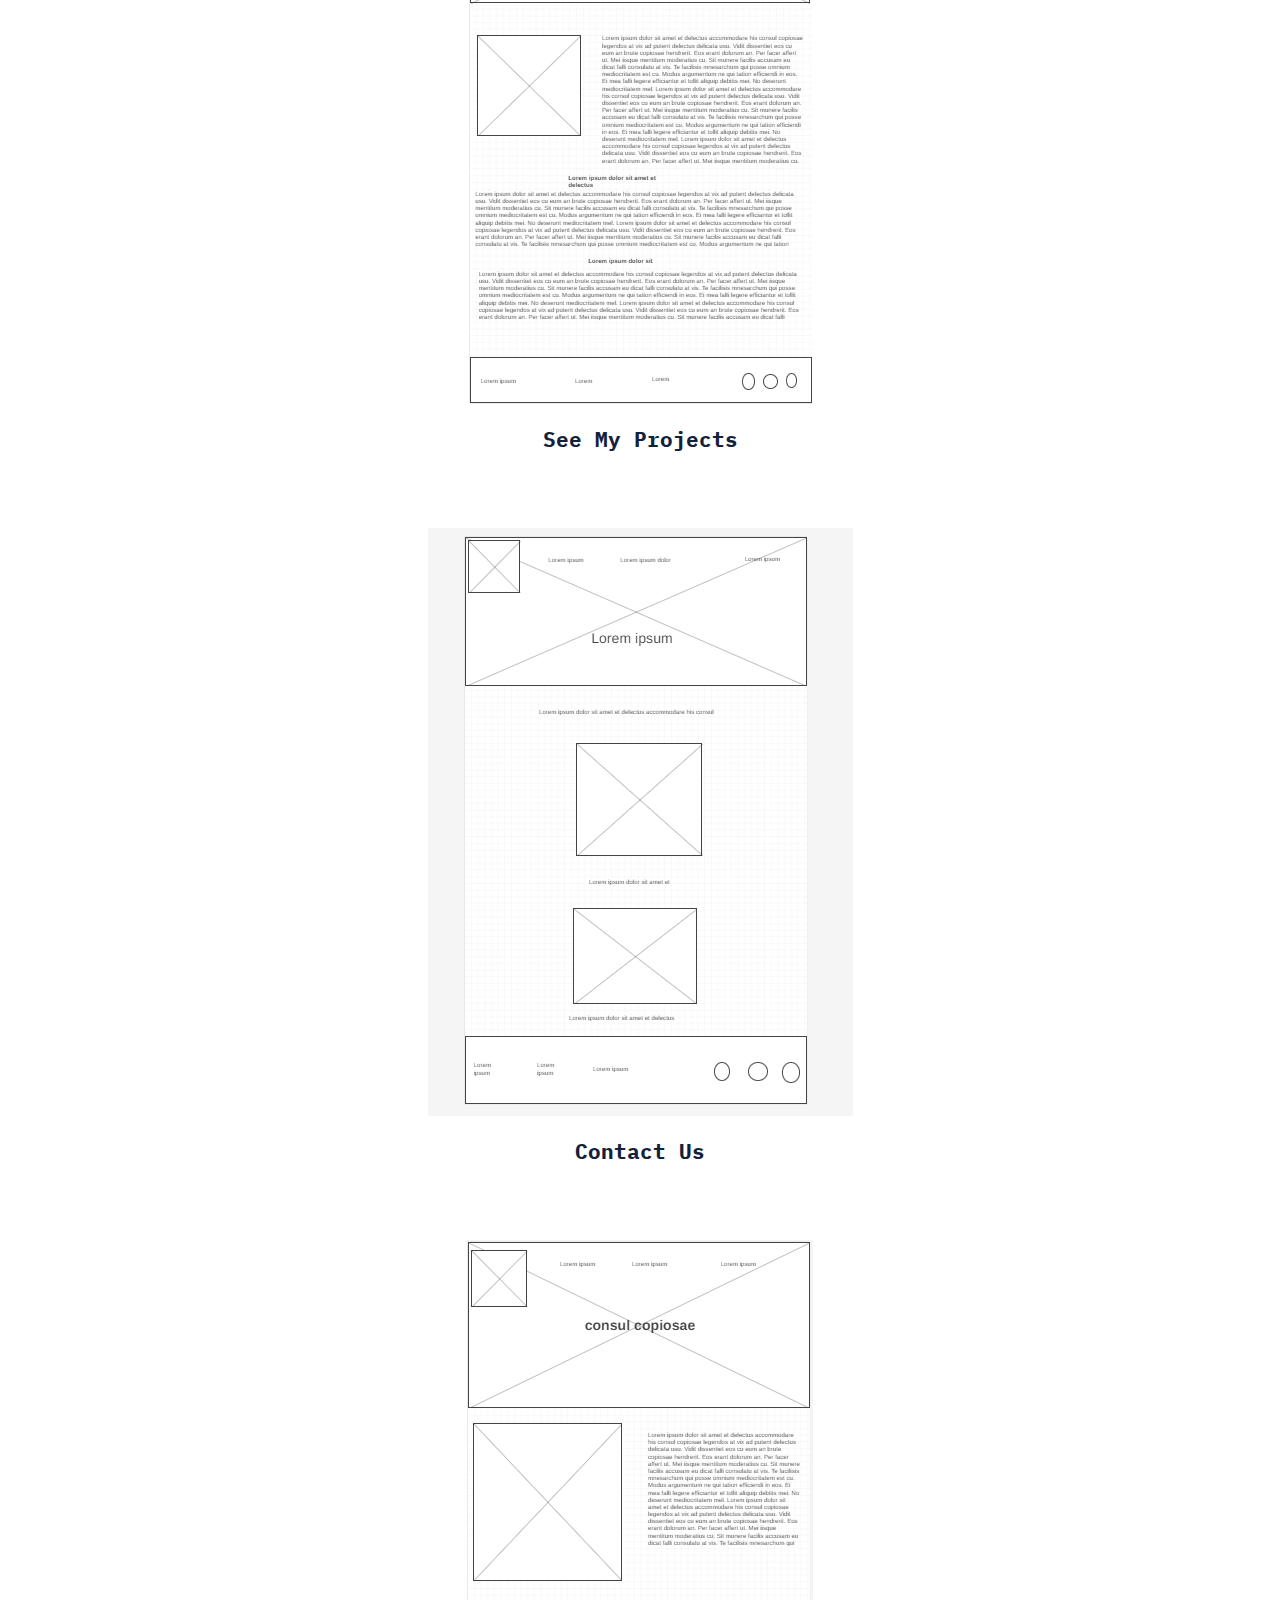
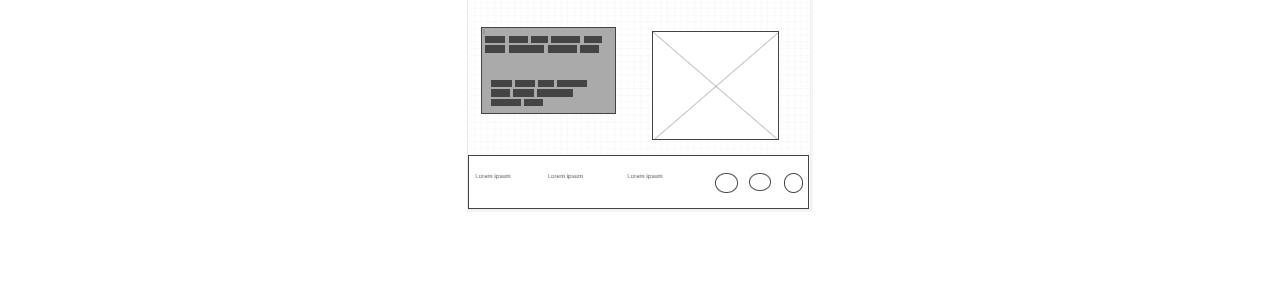
<file: my_portfolio/site-plan.html>
<!DOCTYPE html>
<html lang="en-us">
    
  <head>
    <meta charset="utf-8">
    <title>Site Plan</title>
    <link type="text/css" rel="stylesheet" href="styles/site-plan.css">
  </head>

  <body>
    <header>
      <h1>My Portfolio Site Plan</h1>
      <h2>Bettina Menya</h2>
      <h2>WDD 130-B8</h2>
      <!-- In the header above, add the name or your site, your name and class number. For example if you are in section 3 you would put WDD 130.03 -->
    </header>
    <main>

      <!-- ------------------------Steps 2-3------------------------------ -->
      <hr>
      <h2>Overview</h2>
      <h3>Purpose</h3>
      <p>The Purpose of my website is to have an online presence where I can showcase my expertise as a web developer. It will function as a virtual resume, where I can emphasize my projects and draw the attention of potential clients. </p>  <!-- change this -->


      <h3>Audience</h3>
      <p>My primary audience would be potential clients,aiming to boost their confidence in my abilities through the display of my work. I am also targeting potential employers.</p>  <!-- change this -->

      <hr>
      <h2>Branding</h2>
      <h3>Website Logo</h3>
      <!-- Replace this with some sort of logo for your site.  A logo can be as simple as the name of your site in a nice font :) -->
      <img src="portfolio_images/my_logo.png" alt="Logo image">
      <hr>
      <h2>
        Style Guide
      </h2>

      <!-- ------------------------Steps 4-8------------------------------ -->

      <h3>
        Color Palette
      </h3>
      <!--  The colors you choose for a website are one of the most important decisions you will make. Follow the instructions on the activity in iLearn then return and replace the color codes below with the hex color codes (the 6 digit numbers that show at the bottom of each color) for the colors you have chosen below.  You should have at least 2 colors but do not have to fill in all 4 if you do not need them.  -->

      <!-- Copy and paste the URL to your finished palette below Make sure to paste it into both spots -->
      Palette URL: <a href="https://coolors.co/000000-14213d-fca311-e5e5e5-ffffff" target="_blank">https://coolors.co/000000-14213d-fca311-e5e5e5-ffffff</a>


      <table class="colors">
        <tr><th>Primary</th><th>Secondary</th><th>Accent 1</th><th>Accent 2</th></tr>
        <!-- Replace the numbers in the boxes below with your hex color codes. Then switch to the site-plan.css file and change your colors there as well. -->
        <tr><td class="primary">#14213D</td><td class="secondary">#FCA311</td><td class="accent1">#E5E5E5</td><td class="accent2">#FFFFFF</td></tr>
      </table>

      <!-- ------------------------Step 9------------------------------ -->

      <h3>
        Typography
      </h3>
      <!-- Choose a font for your paragraphs (body copy) and headlines. What font(s) have you chosen? Why did you choose what you did?  Make sure to review the list of web safe fonts at W3Schools.org as a starting point.  Think also about which of your colors above you might use for background and font colors. -->

      <h4>
        Heading Font: IBM Plex Mono  <!-- change this -->
      </h4>
      <h4>
        Paragraph Font: Open Sans <!-- change this -->
      </h4>
      <h3>
        Normal paragraph example
      </h3>
      <p>
        Lorem ipsum dolor sit amet, consectetur adipiscing elit, sed do eiusmod tempor incididunt ut labore et dolore magna aliqua. Ut enim ad minim veniam, quis nostrud exercitation ullamco laboris nisi ut aliquip ex ea commodo consequat. Duis aute irure dolor in reprehenderit in voluptate velit esse cillum dolore eu fugiat nulla pariatur. Excepteur sint occaecat cupidatat non proident, sunt in culpa qui officia deserunt mollit anim id est laborum.
      </p>
      <h3>
        Colored paragraph example
      </h3>
      <p class="colored">
        Lorem ipsum dolor sit amet, consectetur adipiscing elit, sed do eiusmod tempor incididunt ut labore et dolore magna aliqua. Ut enim ad minim veniam, quis nostrud exercitation ullamco laboris nisi ut aliquip ex ea commodo consequat. 
      </p>

      <!-- ------------------------Step 10------------------------------ -->

      <h3>
        Navigation
      </h3>
      <!-- Think about how you want your navigation bar to look. In the site-plan.css file change the colors to your colors to get the look you desire. --> 
      <nav>
        <a href="#">Home</a>
        <a href="#">Page2</a>
        <a href="#">Page3</a>
      </nav>
      <hr>
      <h2>
        Site Map
      </h2>
      <div class="sitemap">
        <div class="sm-home">
          Home
        </div>
        <div class="sm-page2">
          See My Projects <!-- change this -->
        </div>
        <div class="sm-page3">
          Contact me  <!-- change this -->
        </div>

        <div class="top">
          &nbsp;
        </div>
        <div class="left">
          &nbsp;
        </div>
        <div class="right">
          &nbsp;
        </div>

      </div>

      <!-- --------Content Section -------------- -->
      <hr>
      <h2>
        Content
      </h2>
      <h3>Home page</h3>
      
        <h3>About Me</h3>
        <p>
        Hello, I am a passionate web developer based in Nairobi, Kenya, and I'm excited to share my journey in web development. Currently, I am a student at BYU-Idaho, where I am actively pursuing a degree in Web Development.
        Since Childhood, I found myself drawn to the world of computers. My fascination with this ever-evolving field is what led me to the world of web design. Over time, I have developed a deep love for creating websites that provide users with an enjoyable experience.
        </p>
        <h4>Skills and Expertise</h4>
        <p>As I began my journey into web development, I have worked diligently to become proficient in the fundamental building blocks of web development: HTML and CSS. 
          These two languages are the backbone of any web project and mastering them is crucial to creating beautiful and functional websites.
          My goal is to create web experiences that are visually appealing and easy to navigate.</p>
          <h4>Join Me on My Journey</h4>
          <p>I invite you to join me on my journey as I continue to explore the dynamic world of web development.
            Whether you're a fellow developer, a business owner looking for a reliable web solution, or someone simply interested in the web development process, I'm eager to connect, collaborate, and learn from each other.
            Thank you for taking the time to explore my portfolio, and I look forward to connecting with you to discuss potential collaborations, projects, or any inquiries you may have.
            </p>
      <p>Images for the Home page</p>
        <img src="portfolio_images/homepage_photo.avif" alt="image for homepage">
        <img src="portfolio_images/homepage_photo2.jpeg" alt="image for homepage">

      </ul>
      <h3>See My Projects</h3>
      <p>
        Some of the projects I’m currently working on: 1. Class project: Water Rafting Site</p>
        <p>Keep an eye on this space for updates on both completed and upcoming projects.
      </p>
      <p>Images for the Page 2</p>
        <img src="portfolio_images/rafting_website_logo.png" alt="project logo">
        <img src="portfolio_images/indevelopment_projects_pics.avif" alt="image for page">

      </ul>
      <h3>Contact Me</h3>
      <p>
        Thank you for visiting my website and taking the time to explore my work. I appreciate your interest, and I look forward to connecting with you.
        Whether you have questions, inquiries, or you're interested in collaborating on a project, I'm here to assist and provide the information you need. 
        Please feel free to reach out to me using the following contact details:
      </p>
        <p>LinkedIn: https://www.linkedin.com/in/bettina-menya/</p>
        <p>Email: betinalucher@gmail.com </p>
      <p>Images for the Page 3</p>
        <img src="portfolio_images/contactpage_photo1.avif" alt="image for page3">
        <img src="portfolio_images/contactpage_photo2.jpg" alt="image for page3">

      </ul>
      <hr>
      <h2>
        Wireframes
      </h2>
      <p>
        Create three wireframes for your site. One for each page and list them here</p>

      <h3>Home</h3>
      <p>         
        
      </p>
      <img src="portfolio_images/wireframe_one.PNG" alt="home page wireframe">

      <h3>See My Projects</h3>
      <p>         
        
      </p>
      <img src="portfolio_images/wireframe_two.PNG" alt="page 2 wireframe">

      <h3>Contact Us</h3>
      <p>         
        
      </p>
      <img src="portfolio_images/wireframe_three.PNG" alt="page 3 wireframe">
    </main>
  </body>

</html>
</file>
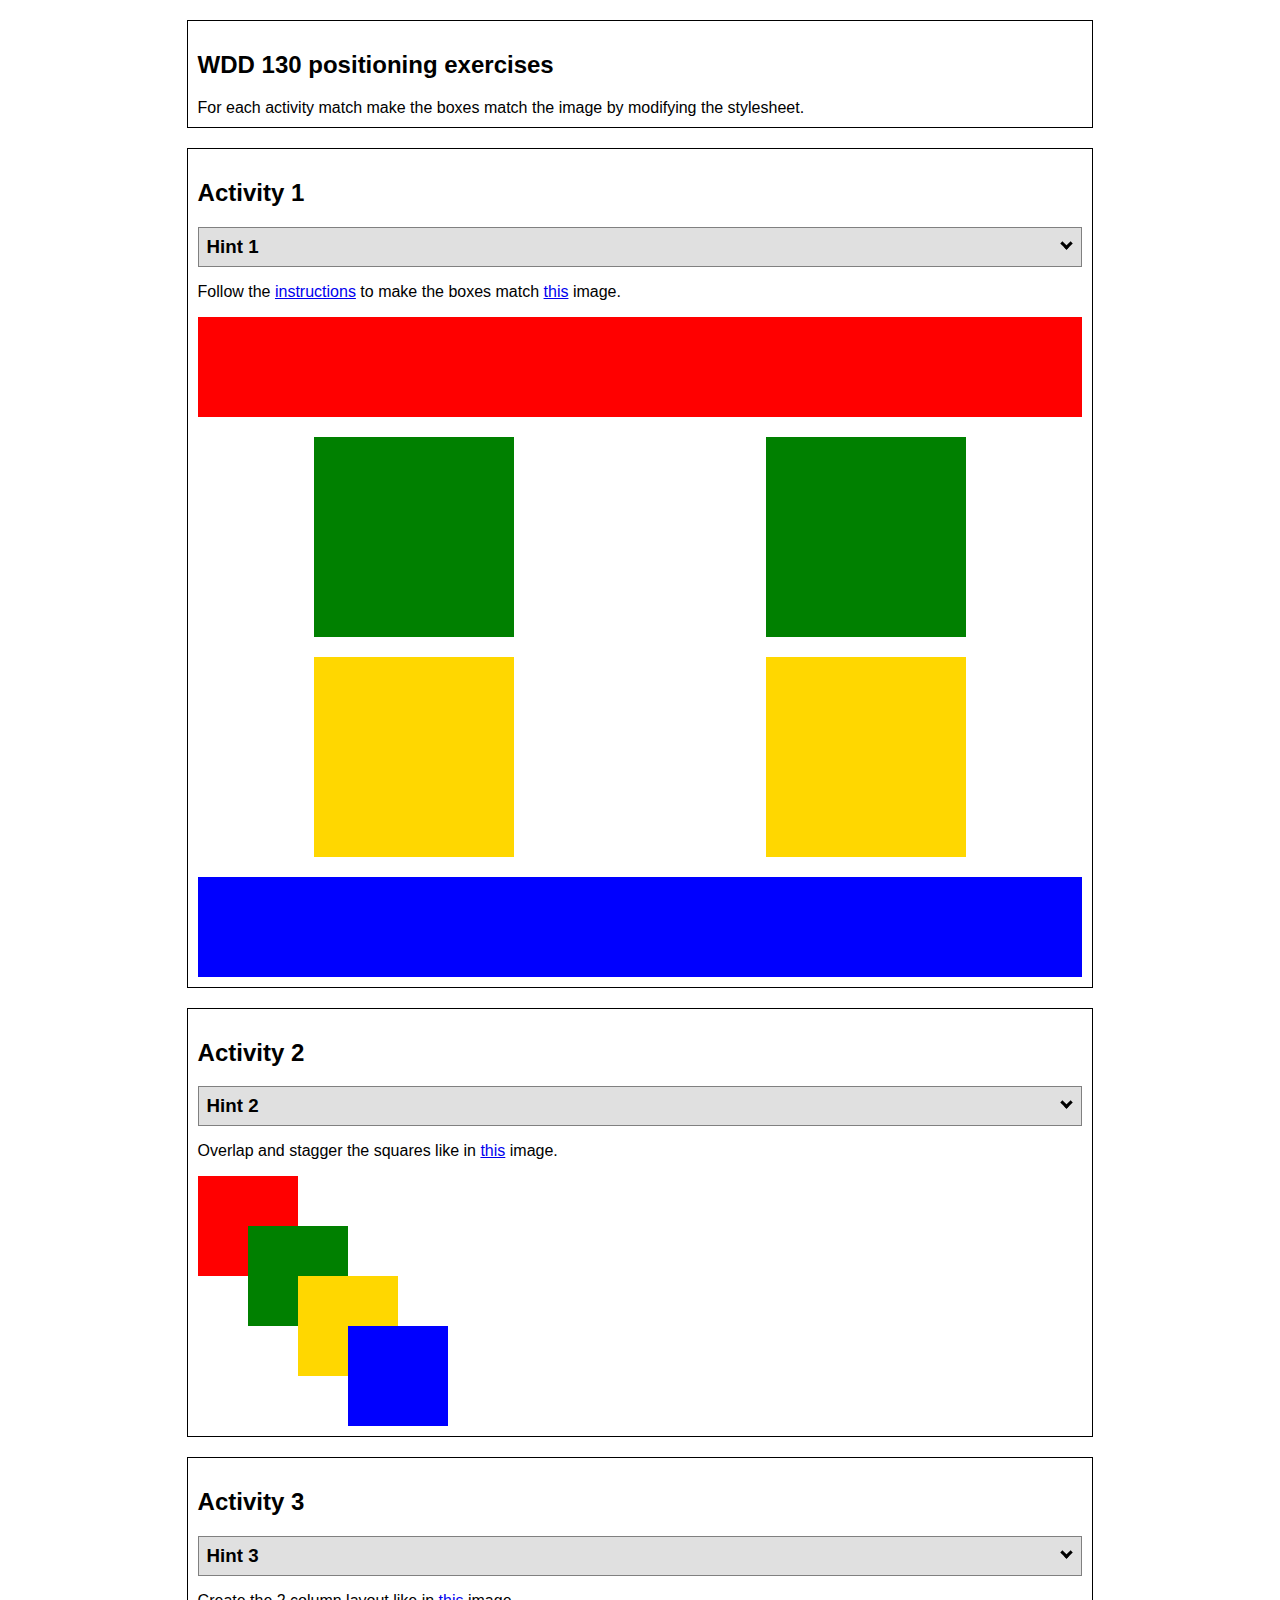
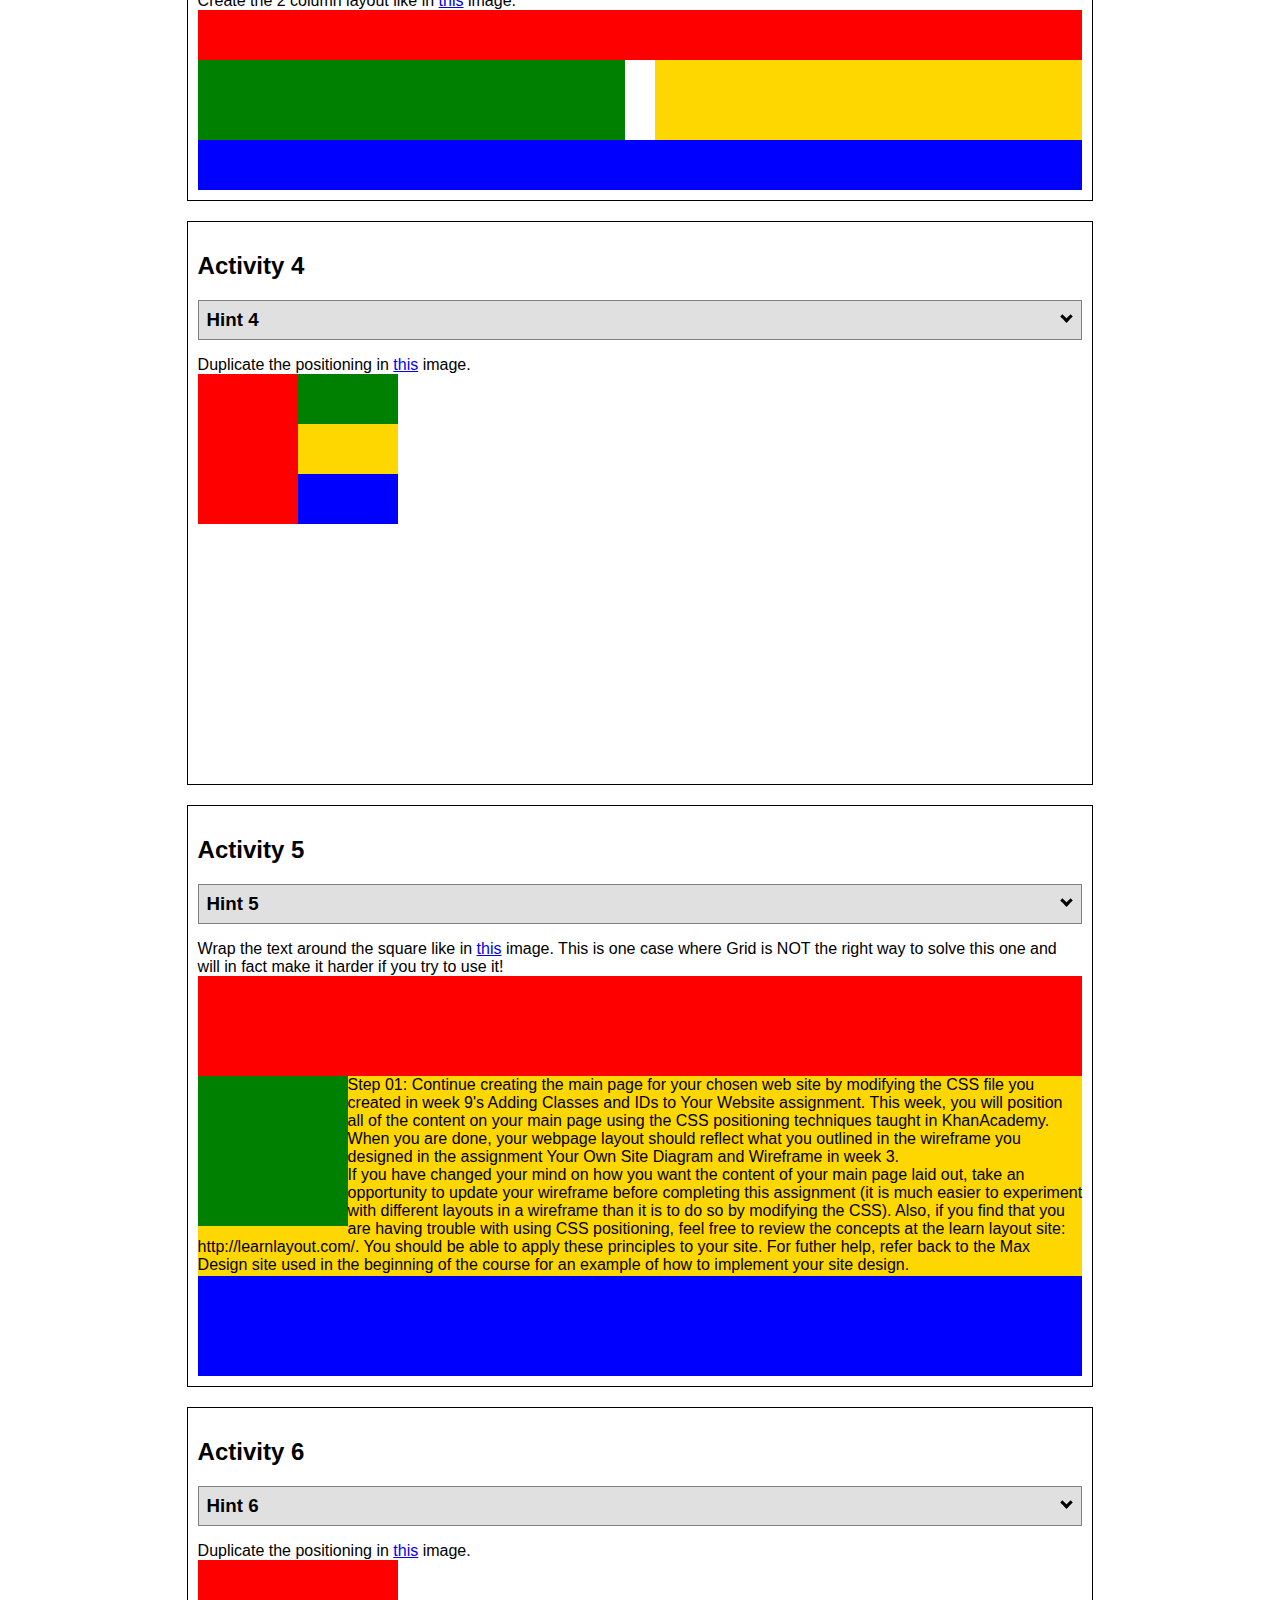
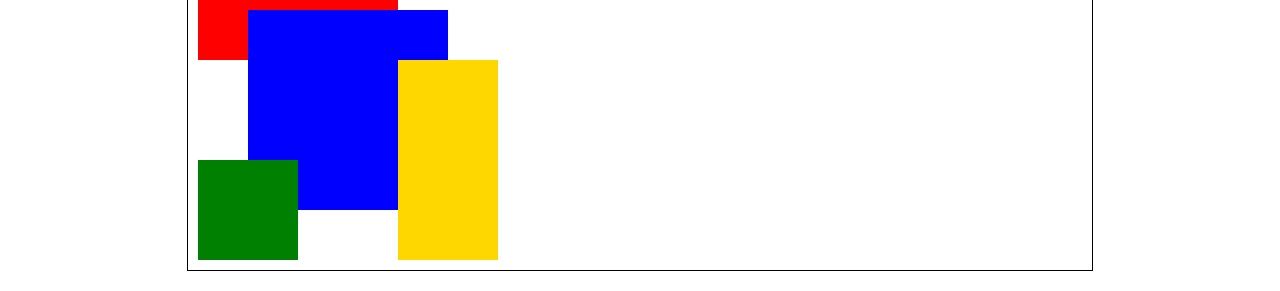
<file: positioning/positioning.html>
<!DOCTYPE html>
<html lang="en">
  <head>
    <!-- HTML - Name: positioning.html -->
    <title>Positioning Activity</title>
    <link rel="stylesheet" type="text/css" href="positionstyles.css" />
  </head>
  <body>
    <div class="activity">
      <h2>WDD 130 positioning exercises</h2>
      For each activity match make the boxes match the image by modifying the stylesheet.</div>
    <div class="activity">
      <h2>Activity 1</h2>
      <section class="hint"><input type="checkbox" ><i></i> <h3>Hint 1</h3><div><p>Check out the <a href="https://byui-wdd.github.io/wdd130/activities/w06-css-positioning.html" target="_blank">activity instructions</a> in Ilearn!</p></div></section>
      <p>Follow the <a href="https://byui-wdd.github.io/wdd130/activities/w06-css-positioning.html" target="_blank">instructions</a> to make the boxes match  <a href="https://byui-wdd.github.io/wdd130/images/example1.png" target="_blank">this</a> image.</p>
      <div class="content1" >
        <div class="red1" ></div>
        <div class="green1" ></div>
        <div class="green1" ></div>
        <div class="yellow1"></div>
        <div class="yellow1"></div>
        <div class="blue1"></div>
      </div>
    </div>
    <div class="activity">
      <h2>Activity 2</h2>
      <section class="hint"><input type="checkbox" > <h3>Hint 2</h3><i></i><div>
      <ul>
      <li>grid-template-columns: 50px 50px 50px 50px 50px </li></ul></div></section>
      <p>Overlap and stagger the squares like in <a href="https://byui-wdd.github.io/wdd130/images/example2.png" target="_blank">this</a> image.</p>
      <div class="content2" >
        <div class="red2" ></div>
        <div class="green2" ></div>
        <div class="yellow2"></div>
        <div class="blue2"></div>
      </div>
    </div>
    <div class="activity">
      <h2>Activity 3</h2>
      <section class="hint"><input type="checkbox" > <h3>Hint 3</h3><i></i><div><p>This one is going to be best solved with CSS Grid. Remember to make the boxes the right width first...then start moving them around. </p><h4>Properties used:</h4><ul><li>display:grid;</li><li>grid-template-columns:</li><li>grid-column-gap:</li>
        <li>grid-column:</li>  </ul></div></section>
      Create the 2 column layout like in <a href="https://byui-wdd.github.io/wdd130/images/example3.png" target="_blank">this</a>  image.
      <div class="content3" >
        <div class="red3" ></div>
        <div class="green3" ></div>
        <div class="yellow3"></div>
        <div class="blue3"></div>
      </div>
    </div>
    <div class="activity">
      <h2>Activity 4</h2>
      <section class="hint"><input type="checkbox" > <h3>Hint 4</h3><i></i><div><p>For the others we have been primarily concerned with width. For this one you will need to adjust height as well. </p><h4>Properties used:</h4><ul><li>display:grid;</li><li>grid-template-columns:</li><li>grid-row:</li></ul></div></section>
      Duplicate the positioning in <a href="https://byui-wdd.github.io/wdd130/images/example4.png" target="_blank">this</a> image. 
      <div class="content4" >
        <div class="red4" ></div>
        <div class="green4" ></div>
        <div class="yellow4"></div>
        <div class="blue4"></div>
      </div>
    </div>

    <div class="activity">
      <h2>Activity 5</h2>
      <section class="hint"><input type="checkbox" > <h3>Hint 5</h3><i></i><div><p>Grid is <strong>not</strong> the right way to do this.  In fact there is only one way to really do that...and that is with float. Remember that we float the thing we want the text to wrap around.  Also remember to start by making all the shapes the right size and shape.</p><h4>Properties used:</h4><ul><li>float: left;</li></ul></div></section>
      Wrap the text around the square like in <a href="https://byui-wdd.github.io/wdd130/images/example5.png" target="_blank">this</a> image. This is one case where Grid is NOT the right way to solve this one and will in fact make it harder if you try to use it!
      <div class="content5" >
        <div class="red5" ></div>
        <div class="green5" ></div>
        <div class="yellow5">Step 01: Continue creating the main page for your chosen web site by modifying the CSS file you created in week 9's Adding Classes and IDs to Your Website assignment. This week, you will position all of the content on your main page using the CSS positioning techniques taught in KhanAcademy. When you are done, your webpage layout should reflect what you outlined in the wireframe you designed in the assignment Your Own Site Diagram and Wireframe in week 3. <br />
          If you have changed your mind on how you want the content of your main page laid out, take an opportunity to update your wireframe before completing this assignment (it is much easier to experiment with different layouts in a wireframe than it is to do so by modifying the CSS). Also, if you find that you are having trouble with using CSS positioning, feel free to review the concepts at the learn layout site: http://learnlayout.com/. You should be able to apply these principles to your site. For futher help, refer back to the Max Design site used in the beginning of the course for an example of how to implement your site design.</div>
        <div class="blue5"></div>
      </div>
    </div>
    <div class="activity">
      <h2>Activity 6</h2>
      <section class="hint"><input type="checkbox" > <h3>Hint 6</h3><i></i><div><p>This one is all about visualizing the grid behind the layout. If you are having a hard time doing that first: all the sizes are even multiples of 100, and second here is another example with the lines drawn: <a href="https://byui-wdd.github.io/wdd130/images/example6-hint.png" target="_blank">example 6 with lines</a>. For this one you will find it easiest if you use px for the column width. You can also use <kbd>z-index</kbd> to control the element layering.    </p><h4>Properties used:</h4><ul><li>display:grid;</li><li>grid-template-columns:</li><li>grid-column:</li><li>grid-row:</li><li><a href="https://www.w3schools.com/cssref/pr_pos_z-index.asp" target="_blank">z-index:</a></li></ul></div></section>
      Duplicate the positioning in <a href="https://byui-wdd.github.io/wdd130/images/example6.png" target="_blank">this</a> image.
      <div class="content6" >
        <div class="red6" ></div>
        <div class="green6" ></div>
        <div class="yellow6"></div>
        <div class="blue6"></div>
      </div>
    </div>
  </body>
</html>
</file>
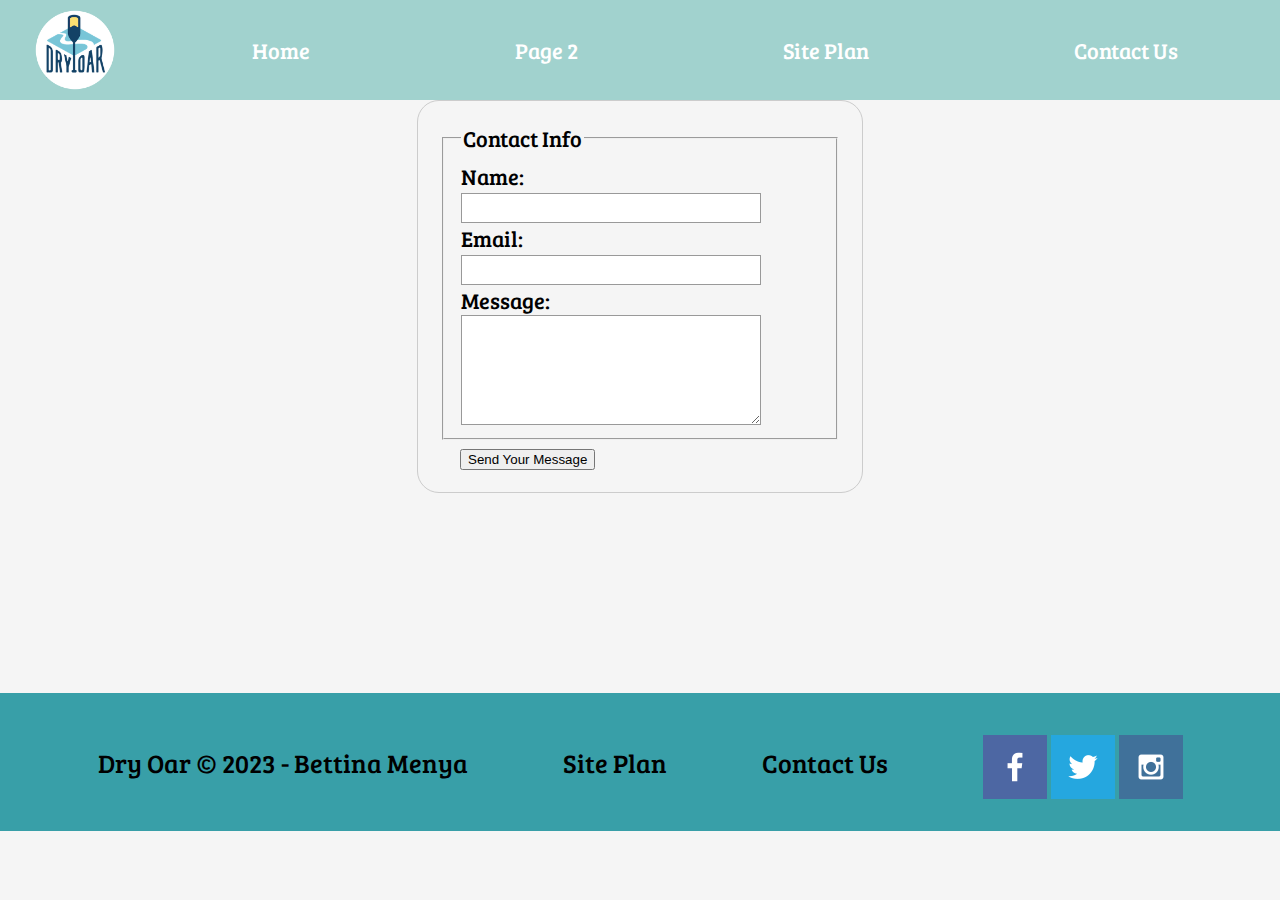
<file: wwr/contactus.html>
<!DOCTYPE html>
<html lang="en">
<head>
    <meta charset="UTF-8">
    <meta name="viewport" content="width=device-width, initial-scale=1.0">
    <link rel="stylesheet" href="styles/styles.css">
    <title>Whitewater Rafting Vacations | Dry Oar Boating | Home </title>
</head>

<body>
    <div id="content">
    <header> 
        <a id="logo_link" href="index.html" >
            <img class='logo' src="images_/logo.png" alt="Dry Oar Logo">
        </a>
        <nav>
            <a href="index.html">Home</a>
            <a href="rivers.html">Page 2</a>
            <a href="site-plan-rafting.html">Site Plan</a>
            <a href="contactus.html">Contact Us</a>
        </nav>
    </header>
    <main id="contact_form">
        <div id="feedback"></div>
    
        <form action="/my-handling-form-page" method="post">
            <fieldset>
                <legend>Contact Info</legend>
                <label for="name">Name:</label>
                <input type="text" id="name" name="user_name">
                <label for="mail">Email:</label>
                <input type="email" id="mail" name="user_mail">
                <label for="message">Message:</label>
                <textarea id="msg" name="user_message"></textarea>

            </fieldset>
            <button type="submit">Send Your Message</button>
        </form>
    </main>
    <footer>
        <p>Dry Oar &copy; 2023 - Bettina Menya</p>
        <p> <a href="site-plan-rafting.html">Site Plan</a></p>
        <p><a href="contactus.html">Contact Us</a></p>
        <div class="social">
            <a href="https://facebook.com" target="_blank">
                <img src="images_/facebook.png" alt="fb icon">
            </a>
            
            <a href="https://twitter.com" target="_blank">
                <img src="images_/twitter.png" alt="twitter icon">
            </a>
            
            <a href="https://instagram.com" target="_blank">
                <img src="images_/instagram.png" alt="instagram icon">
             </a>
        </div>
    </footer>
</div> 
    <script>
    // get the feedback div element so we can do something with it.
    const feedbackElement = document.getElementById('feedback');
    // get the form so we can read what was entered in it.
    const formElement = document.forms[0];
    // add a 'listener' to wait for a submission of our form. When that happens run the code below.
    formElement.addEventListener('submit', function(e) {
        // stop the form from doing the default action.
        e.preventDefault();
        // set the contents of our feedback element to a message letting the user know the form was submitted successfully. Notice that we pull the name that was entered in the form to personalize the message!
        feedbackElement.innerHTML = 'Hello '+ formElement.user_name.value +'! Thank you for your message. We will get back with you as soon as possible!';
        // make the feedback element visible.
        feedbackElement.style.display = "block";
        // add a class to move everything down so our message doesn't cover it.
        document.body.classList.toggle('moveDown');
    });
    </script>
               
</body>
</html>
</file>
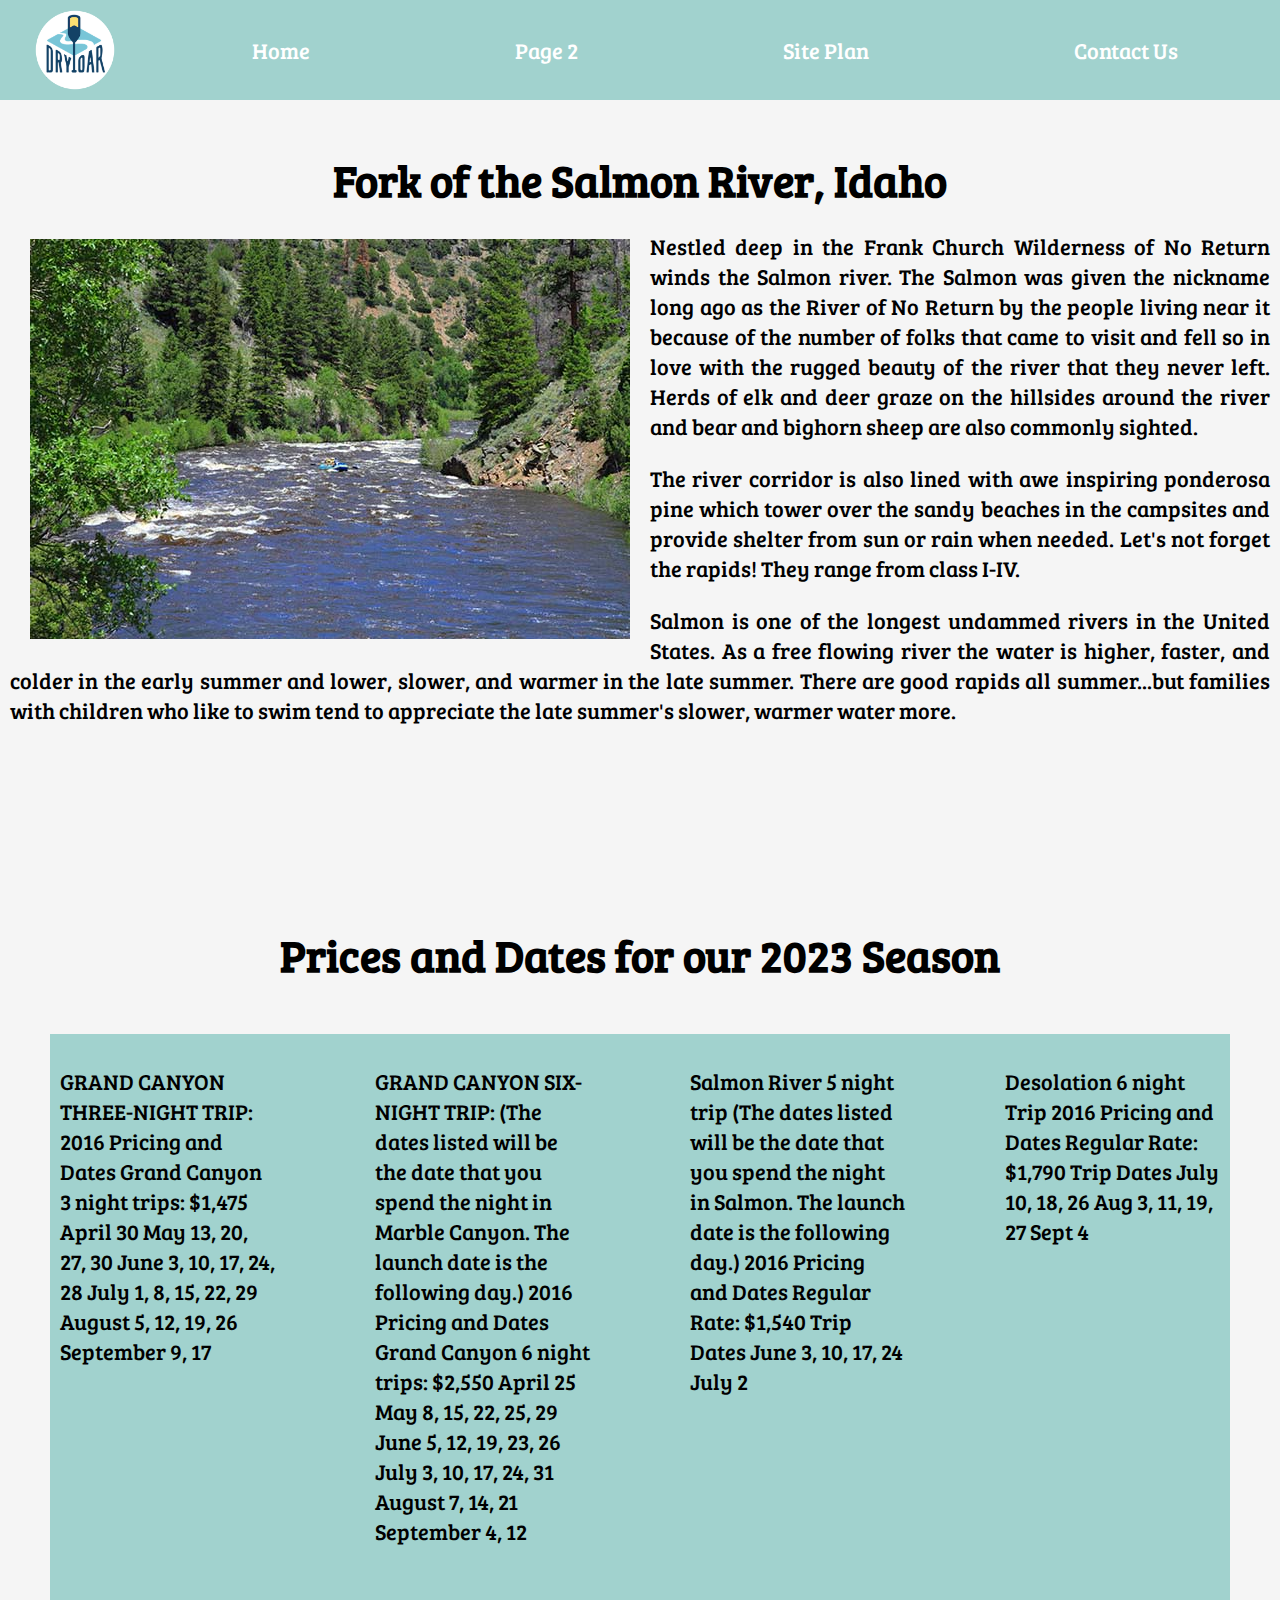
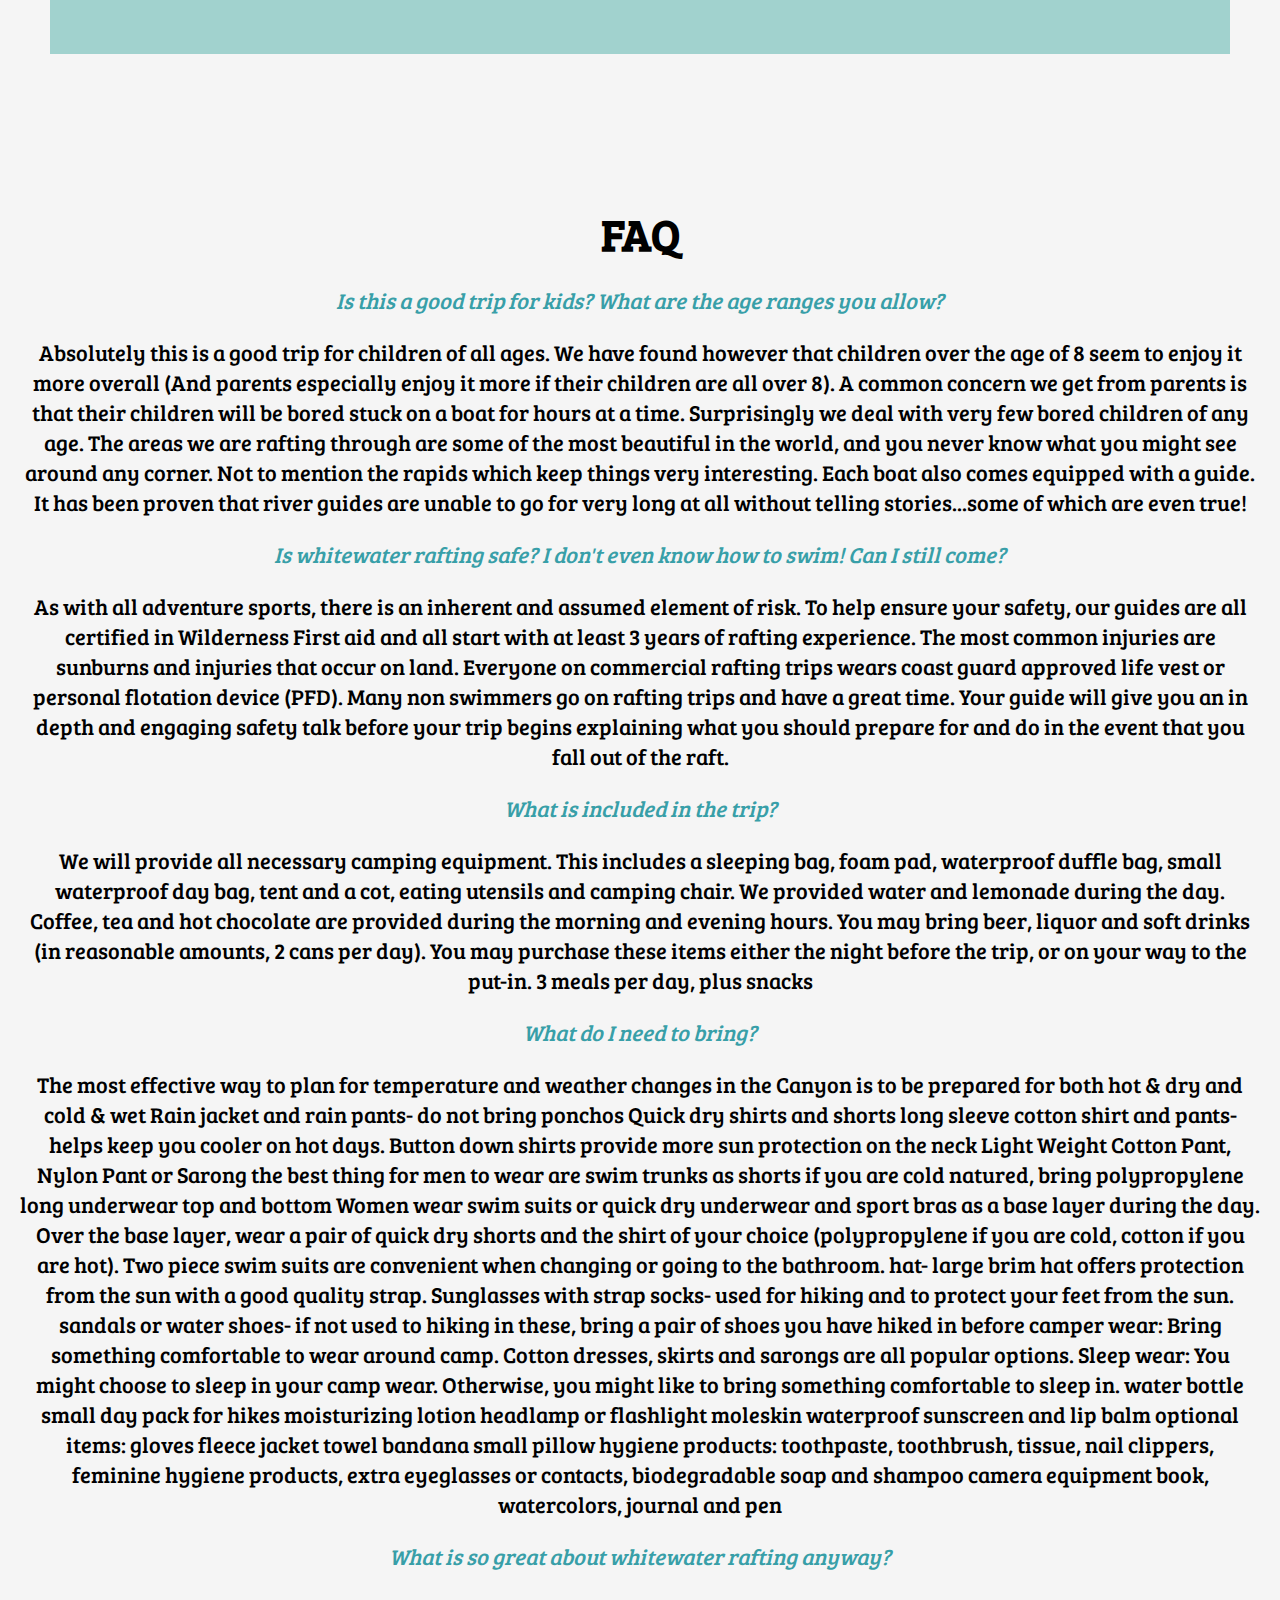
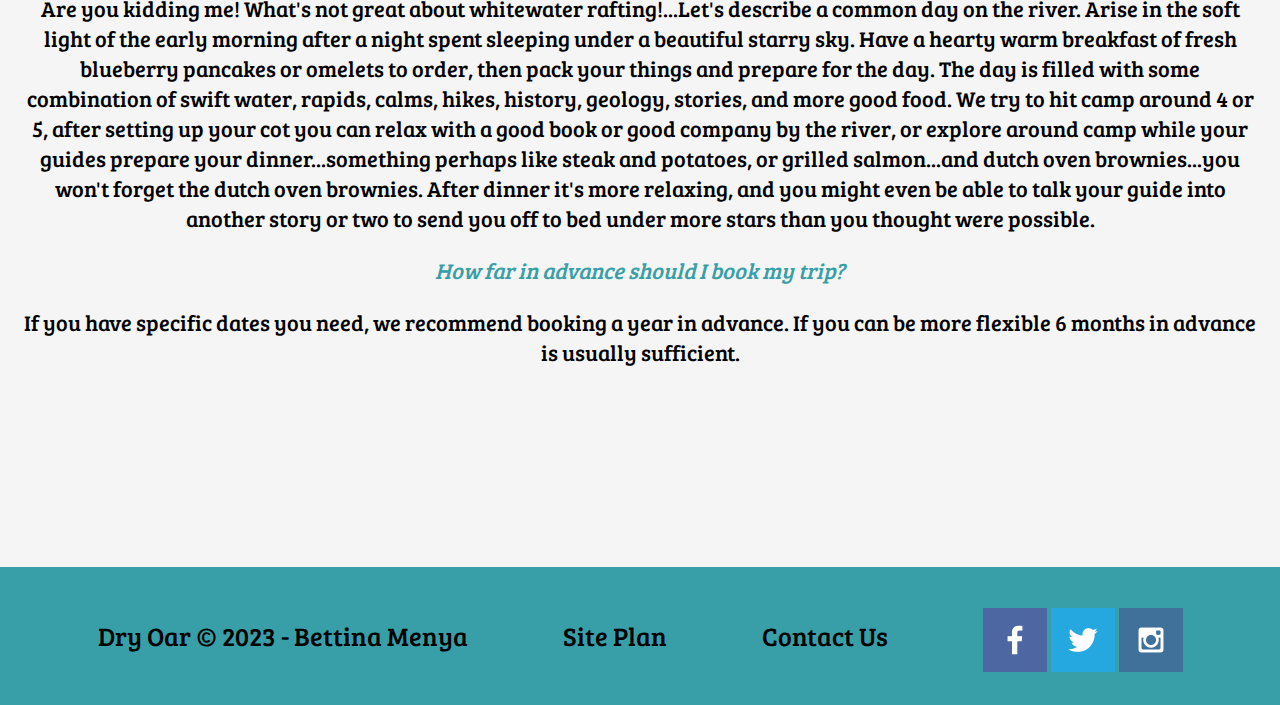
<file: wwr/rivers.html>
<!DOCTYPE html>
<html lang="en">
<head>
    <meta charset="UTF-8">
    <meta name="viewport" content="width=device-width, initial-scale=1.0">
    <link rel="stylesheet" href="styles/styles.css">
    <title>Whitewater Rafting Vacations | Dry Oar Boating | Home </title>
</head>

<body>
    <div id="content">
    <header> 
        <a id="logo_link" href="index.html" >
            <img class='logo' src="images_/logo.png" alt="Dry Oar Logo">
        </a>
        <nav>
            <a href="index.html">Home</a>
            <a href="#">Page 2</a>
            <a href="site-plan-rafting.html">Site Plan</a>
            <a href="contactus.html">Contact Us</a>
        </nav>
    </header>
    <main id="page2">
        <div class="about_us">
            <h1>Fork of the Salmon River, Idaho</h1> 
            <img class="page2_river" src="images_/page2_river.jpg" alt="image of a river">
            <p>Nestled deep in the Frank Church Wilderness of No Return winds the Salmon river.
            The Salmon was given the nickname long ago as the River of No Return by the people living near it because of the number of folks that came to visit and fell so in love with the rugged beauty of the river that they never left.
            Herds of elk and deer graze on the hillsides around the river and bear and bighorn sheep are also commonly sighted. </p>
            <p> The river corridor is also lined with awe inspiring ponderosa pine which tower over the sandy beaches in the campsites and provide shelter from sun or rain when needed.
            Let's not forget the rapids! They range from class I-IV. </p>
            <p> Salmon is one of the longest undammed rivers in the United States.
            As a free flowing river the water is higher, faster, and colder in the early summer and lower, slower, and warmer in the late summer. There are good rapids all summer...but families with children who like to swim tend to appreciate the late summer's slower, warmer water more.
            </p>
            
        </div>
        <h1 class="rates_heading">
            Prices and Dates for our 2023 Season
        </h1>
        <div class="rates">
            
            <p>GRAND CANYON THREE-NIGHT TRIP: 2016 Pricing and Dates Grand Canyon 3 night trips:
               $1,475 April 30 May 13, 20, 27, 30 June 3, 10, 17, 24, 28 July 1, 8, 15, 22, 29 August 5, 12, 19, 26 September 9, 17
            </p>
            <p>GRAND CANYON SIX-NIGHT TRIP: (The dates listed will be the date that you spend the night in Marble Canyon.
               The launch date is the following day.) 2016 Pricing and Dates Grand Canyon 6 night trips: $2,550 April 25 May 8, 15, 22, 25, 29 June 5, 12, 19, 23, 26 July 3, 10, 17, 24, 31 August 7, 14, 21 September 4, 12
            </p>
            <p>Salmon River 5 night trip (The dates listed will be the date that you spend the night in Salmon. The launch date is the following day.)
               2016 Pricing and Dates Regular Rate: $1,540 Trip Dates June 3, 10, 17, 24 July 2
            </p>
            <p>Desolation 6 night Trip 2016 Pricing and Dates Regular Rate: $1,790 Trip Dates July 10, 18, 26 Aug 3, 11, 19, 27 Sept 4
            </p>
            </div>
        <div class="faq">
            <h1>FAQ</h1>
            
            <p class="question">Is this a good trip for kids? What are the age ranges you allow?</p>
            <p>Absolutely this is a good trip for children of all ages. We have found however that children over the age of 8 seem to enjoy it more overall (And parents especially enjoy it more if their children are all over 8). A common concern we get from parents is that their children will be bored stuck on a boat for hours at a time. Surprisingly we deal with very few bored children of any age. The areas we are rafting through are some of the most beautiful in the world, and you never know what you might see around any corner. Not to mention the rapids which keep things very interesting. Each boat also comes equipped with a guide. It has been proven that river guides are unable to go for very long at all without telling stories...some of which are even true!</p>
            <p class="question">Is whitewater rafting safe? I don't even know how to swim! Can I still come?</p>
            <p>As with all adventure sports, there is an inherent and assumed element of risk. To help ensure your safety, our guides are all certified in Wilderness First aid and all start with at least 3 years of rafting experience. The most common injuries are sunburns and injuries that occur on land.
               Everyone on commercial rafting trips wears coast guard approved life vest or personal flotation device (PFD). Many non swimmers go on rafting trips and have a great time. Your guide will give you an in depth and engaging safety talk before your trip begins explaining what you should prepare for and do in the event that you fall out of the raft.
            </p>
            <p class="question">What is included in the trip?</p>
            <p>We will provide all necessary camping equipment. This includes a sleeping bag, foam pad, waterproof duffle bag, small waterproof day bag, tent and a cot, eating utensils and camping chair.
               We provided water and lemonade during the day. Coffee, tea and hot chocolate are provided during the morning and evening hours. You may bring beer, liquor and soft drinks (in reasonable amounts, 2 cans per day). You may purchase these items either the night before the trip, or on your way to the put-in. 3 meals per day, plus snacks
            </p>
            <p class="question">What do I need to bring?</p>
            <p>The most effective way to plan for temperature and weather changes in the Canyon is to be prepared for both hot & dry and cold & wet Rain jacket and rain pants- do not bring ponchos Quick dry shirts and shorts long sleeve cotton shirt and pants- helps keep you cooler on hot days. Button down shirts provide more sun protection on the neck Light Weight Cotton Pant, Nylon Pant or Sarong the best thing for men to wear are swim trunks as shorts if you are cold natured, bring polypropylene long underwear top and bottom Women wear swim suits or quick dry underwear and sport bras as a base layer during the day. Over the base layer, wear a pair of quick dry shorts and the shirt of your choice (polypropylene if you are cold, cotton if you are hot). Two piece swim suits are convenient when changing or going to the bathroom. hat- large brim hat offers protection from the sun with a good quality strap. Sunglasses with strap socks- used for hiking and to protect your feet from the sun. sandals or water shoes- if not used to hiking in these, bring a pair of shoes you have hiked in before camper wear: Bring something comfortable to wear around camp. Cotton dresses, skirts and sarongs are all popular options. Sleep wear: You might choose to sleep in your camp wear. Otherwise, you might like to bring something comfortable to sleep in. water bottle small day pack for hikes moisturizing lotion headlamp or flashlight moleskin waterproof sunscreen and lip balm optional items: gloves fleece jacket towel bandana small pillow hygiene products: toothpaste, toothbrush, tissue, nail clippers, feminine hygiene products, extra eyeglasses or contacts, biodegradable soap and shampoo camera equipment book, watercolors, journal and pen
            </p>
            <p class="question">What is so great about whitewater rafting anyway?</p>
            <p>Are you kidding me! What's not great about whitewater rafting!...Let's describe a common day on the river.
                Arise in the soft light of the early morning after a night spent sleeping under a beautiful starry sky. Have a hearty warm breakfast of fresh blueberry pancakes or omelets to order, then pack your things and prepare for the day. The day is filled with some combination of swift water, rapids, calms, hikes, history, geology, stories, and more good food. We try to hit camp around 4 or 5, after setting up your cot you can relax with a good book or good company by the river, or explore around camp while your guides prepare your dinner...something perhaps like steak and potatoes, or grilled salmon...and dutch oven brownies...you won't forget the dutch oven brownies. After dinner it's more relaxing, and you might even be able to talk your guide into another story or two to send you off to bed under more stars than you thought were possible.
            </p>
            <p class="question">How far in advance should I book my trip?</p>
            <p>If you have specific dates you need, we recommend booking a year in advance. If you can be more flexible 6 months in advance is usually sufficient.
            </p>
        </div>
    </main>
    
    
    <footer>
        <p>Dry Oar &copy; 2023 - Bettina Menya</p>
        <p> <a href="site-plan-rafting.html">Site Plan</a></p>
        <p><a href="contactus.html">Contact Us</a></p>
        <div class="social">
            <a href="https://facebook.com" target="_blank">
                <img src="images_/facebook.png" alt="fb icon">
            </a>
            
            <a href="https://twitter.com" target="_blank">
                <img src="images_/twitter.png" alt="twitter icon">
            </a>
            
            <a href="https://instagram.com" target="_blank">
                <img src="images_/instagram.png" alt="instagram icon">
             </a>
        </div>
    </footer>
</div>    
</body>
</html>
</file>
<file: my_portfolio/styles/styles.css>
@import url('https://fonts.googleapis.com/css2?family=IBM+Plex+Mono:wght@700&family=Open+Sans:wght@300&family=Pixelify+Sans&display=swap');

*{
    margin: 0;
}
header{
    display: grid;
    grid-template-columns: 150px auto;
}
#logo{
    width:150px;
    margin-left: 20px;
}
nav,a {
    display: flex;
    justify-content: space-around;
    color:#FFFFFF;
    font-family: 'IBM Plex Mono', Arial, Helvetica, sans-serif;
    font-size: 30px;
    padding-top: 10px;
    text-decoration: none;
}
#top-background{
    display: grid;
    grid-template-columns: repeat(3,0.5fr);
    grid-template-rows: 1fr;
    
    
 }   
#top-image{
    width: 100%;
    height: 500px;
    grid-column:1/4;
    grid-row:1/2;
    margin-top: -200px;
    z-index: -1;
    margin-bottom:-1200px; 
}
#top-heading,#projects-heading{
    grid-column: 1/4;
    grid-row:1/2;
    font-size: 500%;
    color: #FFFFFF;
    text-align: center;
    
}
#my_picture{
    display: inline;
    width: 400px;
    grid-column: 1/5;
    margin-left: 30px;
    border-radius: 200px;
    
    
}
h2{
    font-family:'IBM Plex Mono', Arial, Helvetica, sans-serif;
    font-weight: 300;
    color:#14213D;
}
p{
    font-family: 'Open Sans', Arial, Helvetica, sans-serif;
    font-weight: 200;
    color: #14213D;
}
#word-section{
    margin-top:400px; 
    
    display: grid;
    grid-template-columns: repeat(10, 1fr);
    grid-template-rows: repeat(5, 0.2fr);
    
}
#heading2, #heading3{
    text-align: center;
    font-size: 200%;
}
#para1{
    grid-column: 5/11;
    grid-row:1/2;
    text-align: center;
    font-size: 120%;
    margin-right: 50px;
    line-height: 50px;
    background-color: #E5E5E5;
    border-radius: 20px;
    padding:20px;
    box-shadow: 3px 3px 3px #FCA311 /*added borders and shadows to place emphasis/attention to this section*/
   
}
#para2,#heading2{
    grid-column:1/11;
   
}
#heading2{
    margin-top: 150px;
}
#heading3{
    grid-column:1/11;
    
}
#para2{
    font-size: 120%;
    line-height: 40px;
    margin: 15px;
}
#para3{
    grid-column:1/11;
    grid-row:5/6;
    font-size: 120%;
    line-height: 40px;
    margin:15px;
}

footer{
background-color: #14213D;
display: flex;
justify-content: space-around;
align-items: center;
margin-top:50px;
height: 150px;
}

#footer-msg{
    color:#FFFFFF;
}
.social_media a{
    display: inline-block;
    margin-right: 30px;
    
}
.social_media img{
    width: 30px; 
    height: 30px; 
}


a:hover{
    color:#FCA311;
}
/*css of specific elements of page 2*/
#page2-heading{
    text-align: center;
    font-family:'IBM Plex Mono', Arial, Helvetica, sans-serif;
    font-weight: 300;
    color:#14213D;
    margin-top: 300px;
    
}
#Projects_icons{
    display: grid;
    grid-template-columns: repeat(4, 1fr);
    grid-template-rows: repeat(5, 0.5fr)
}
#dry-oar-logo{
    display: flex;
    grid-column: 2/4;
    grid-row:1/2;
    align-content: center;
    margin-top: 100px;
    
    
}
#progress-pic{
    display: inline;
    grid-column: 2/4;
    grid-row:3/5;
    margin-top: 50px;
    
}
#rafting-heading{
    grid-column: 2/4;
    grid-row: 2/3;
    text-align: center;
}
#progress-text{
    grid-column: 2/4;
    grid-row: 5/6;
    font-size: 120%;
    line-height: 40px;
    margin:15px;
    text-align: center;
    
}
/*css of specific elements of contact page*/

#content_page3{
    margin-top: 300px;
    display: grid;
    grid-template-columns: repeat(6, 1fr);
    grid-template-rows:repeat(7,1fr) ;
}
#contact-pic1{
    width: 100%;
    grid-column: 1/4;
    grid-row: 1/4;
}
#thankyou-msg{
    font-family: 'Open Sans', Arial, Helvetica, sans-serif;
    font-weight: 200;
    font-size: 120%;
    line-height: 60px;
    text-align: center;
    margin: 20px;
    color: #14213D;
    grid-column: 4/7;
    grid-row: 1/3;
    background-color: #E5E5E5;
    border-radius: 20px;
    padding:20px;
    box-shadow: 3px 3px 3px #FCA311 

}
#linkedin_logo{
    grid-column: 4/6;
    grid-row: 3/4;
    margin-left: 50px;
    margin-top: 10px;
}
#email_logo{
    grid-column:4/6;
    grid-row:4/5 ;
    margin-left: 50px;
}
#contact-pic2{
    width: 100%;
    grid-column: 4/7;
    grid-row: 5/8;
    margin-top: 50px;
    border-radius: 350px;
    
}


#form{
    grid-column:1/4;
    grid-row:5/8;
    margin:150px 20px;
    
    
}
label,button,legend{
    font-family:'IBM Plex Mono', Arial, Helvetica, sans-serif; 
    font-size: 200%;
    
    color:#14213D;
   
}
button{
    margin-top: 30px;
    background-color: #FCA311;
    border-radius: 10px;
}
input{
    height: 5em;
    border-radius: 10px;
    font-family:'IBM Plex Mono', Arial, Helvetica, sans-serif; 
    font-size: 80%;
}
textarea{
    width: 100%;
    height: 10em;
    border-radius: 10px;
}
#feedback {
    background-color: antiquewhite;
    position: absolute;
    top: 0;
    left: 0;
    right: 0;
    padding: .5em;
    /* make this element invisible until we are ready for it */
    display: none; 
         
}
.moveDown {
    margin-top: 3em;
}
</file>
<file: wwr/styles/styles.css>
@import url('https://fonts.googleapis.com/css2?family=Black+Ops+One&family=Bree+Serif&display=swap');

#content{
    max-width: 1600px;
    margin: 0 auto;
    
    
}
nav a {
    text-align: center;
    color: white;
    text-decoration: none;
    padding: 35px;
    
}
nav {
    display: flex;
    justify-content: space-around;
    
}
#hero-msg h1,
#hero-msg h4,
.button-box,
main section
 {
    text-align: center;
}
#background{
    height: 725px;
    background-color: #A1D2CE;
    
}
body{
    background-color: #F5F5F5;
    font-size: 22px;
    font-family: 'Bree Serif', Times, serif;
    margin: 0;
    padding: 0;
}
header{
    background-color: #A1D2CE;
    display: grid;
    grid-template-columns: 150px auto;
    
}
nav a:hover{
    background-color: #A1D2CE;
    color: black;
}
.book, .join{
    color: #CC4343;
    text-decoration: none;
    background-color: #389FA8;
    padding: 15px 30px;
    font-size: 18px;
    margin-top: 50px;
    border-radius: 5px;
}
.book:hover, .join:hover{
    background-color: #F5F5F5;
    color: black;
}   
    
footer{
    background-color: #389FA8;
    color:black;
    
}

.home-title, h4{
    color:white;
}
.msg h2,
.msg p,
footer a:hover{
    color:black
}

footer a{
    color: black;
    text-decoration: none;
}

.logo,
.icon{
    width: 80px;
}

#hero-img{
    width: 100%;
   
}
footer p {
    font-size: 1.2em;
}    
     
footer p a:hover{
    text-decoration: underline;
}
.home-title,
.msg h2,
.rivers-card,
.camping-card,
.rapids-card,
.book,
.join{
 font-family: 'Black Ops One', Helvetica, sans-serif;
}
.home-title{
    font-size: 2em;
    margin-top: 10px;
}
.msg p{
    font-size: 0.8em;
    padding-bottom: 15px;
}
h2{
    margin:0;
}
#logo_link{
    padding-top: 5px;
    justify-self: center;
    align-self: center;
}
.icon{ padding-top: 10px;

}
footer{
    padding: 25px 50px;
    margin-top: 200px;
    display: flex;
    justify-content: space-around;
    align-items: center;

}
footer .social img{
    padding-top:15px;
}
.rivers-card, 
.camping-card,
.rapids-card{
    margin:200px 0;
   
}
.card-img{
    border: 10px solid black;
    width:100%;
    transition:transform .5s;
    box-shadow: 5px 5px 10px #6f7364;

}
.card-img:hover{
    opacity: .6;
    transform: scale(1.1);
}

main section img{
    box-sizing: border-box;
}

.mountains{
    
    width:100%;
    grid-column:2/7;
    grid-row:5/8;
    box-shadow: 5px 5px 10px#6f7364;
}
#hero{
    display: grid;
    grid-template-columns: 1fr 3fr 1fr;
    grid-template-rows: 1fr 1fr;
    margin-top: -100px;
}
#hero-box{
    grid-column: 1/4;
    grid-row:1/3;
    z-index:-1;
}
#hero-msg{
    grid-column: 2/3;
    grid-row:1/2;
    margin-top: 100px;
}
.Home-grid{
    display:grid;
    grid-template-columns: repeat(10,1fr);
    grid-template-rows: repeat(9,auto);
}
.rivers-card{
    grid-column:2/4;
    grid-row:2/3;
}
.camping-card{
    grid-column: 5/7;
    grid-row:2/3;
}
.rapids-card{
    grid-column: 8/10;
    grid-row:2/3;
}
#background{
    grid-column:1/11;
    grid-row:4/9;
}

.msg{
    
    background-color: #A1D2CE;
    line-height: 1.5em;
    padding: 35px;
    grid-column: 6/10;
    grid-row:6/7;
    box-shadow: 5px 5px 10px #6f7364;
}
/*This is styling for specific elements in the rivers page*/

.page2_river{
    float: left;
    margin: 20px;
}
.about_us, h1{
    text-align: justify;
    margin: 10px;
}

h1{
    margin-top: 50px;
    text-align: center;
}
.rates{
    
    display: grid;
    height: 600px;
    margin: 50px;
    grid-template-columns: repeat(4, 1fr);
    column-gap: 100px;
    background-color:#A1D2CE;
    padding: 10px;
       
}
    
.faq{
    text-align: center;
    margin: 150px 20px 20px;
    
    
}
.question{
    font-style: italic;
    color:#389FA8;
}

.rates_heading{
    margin-top: 200px;
}

/*this is for the contactus page*/

form {
    /* Center the form on the page */
    margin: 0 auto;
    width: 400px;
    /* Form outline */
    padding: 1em;
    border: 1px solid #ccc;
    border-radius: 1em;
}
label {
    /* Uniform size & alignment */
    display: inline-block;
    width: 90px;
    text-align: left;
}

input,
textarea {
  /* To make sure that all text fields have the same font settings
     By default, textareas have a monospace font */
  font: 1em sans-serif;
  /* Uniform text field size */
  width: 300px;
  box-sizing: border-box;
  
  /* Match form field borders */
  border: 1px solid #999;
}

textarea {
    /* Align multiline text fields with their labels */
    vertical-align: top;
  
    /* Provide space to type some text */
    height: 5em;
  }

  button{
    margin-left: 1.5em;
  }
  #feedback {
    background-color: antiquewhite;
    position: absolute;
    top: 0;
    left: 0;
    right: 0;
    padding: .5em;
    /* make this element invisible until we are ready for it */
    display: none;      
}
.moveDown {
    margin-top: 3em;
}

@media screen and (max-width: 900px) {
    #hero, .home-grid {
        display: block;
        height: auto;
    }
    nav, footer {
        flex-direction: column;
    }
    nav a {
        display: block;
        padding: 15px;
    }
    #hero {
        margin-top: 0;
    }
    #hero-msg {
        margin-top: 0;
    }
    #hero-msg h4 {
        display: none;
    }
    .home-title {
        font-size: 25px;
        color: #6f7364;
    }
    .rivers-card, .camping-card, .rapids-card { 
        margin: 50px auto;
        width: 60%;
    }
    #background {
        display: none;
    }
    .mountains, .msg {
        width: 80%;
        display: block;
        margin: 0 auto;
    }
    footer {
        margin-top: 25px;
    }
}
</file>
<file: my_portfolio/styles/simplecomponentstyles.css>
* {box-sizing: border-box}
body {font-family: Verdana, sans-serif; margin:0}
.mySlides {display: none}
img {vertical-align: middle;}

/* Slideshow container */
.slideshow-container {
  max-width: 800px;
  position: relative;
  margin: auto;
}

/* Next & previous buttons */
.prev, .next {
  cursor: pointer;
  position: absolute;
  top: 50%;
  width: auto;
  padding: 16px;
  margin-top: -22px;
  color: black;
  font-weight: bold;
  font-size: 18px;
  transition: 0.6s ease;
  border-radius: 0 3px 3px 0;
  user-select: none;
}

/* Position the "next button" to the right */
.next {
  right: 0;
  border-radius: 3px 0 0 3px;
}

/* On hover, add a black background color with a little bit see-through */
.prev:hover, .next:hover {
  background-color: rgba(0,0,0,0.8);
}

/* Caption text */
.text {
  color: black;
  font-size: 30px;
  padding: 8px 12px;
  position: absolute;
  bottom: 8px;
  width: 100%;
  text-align: center;
}

/* Number text (1/3 etc) */
.numbertext {
  color: #f2f2f2;
  font-size: 12px;
  padding: 8px 12px;
  position: absolute;
  top: 0;
}

/* The dots/bullets/indicators */
.dot {
  cursor: pointer;
  height: 15px;
  width: 15px;
  margin: 0 2px;
  background-color: #bbb;
  border-radius: 50%;
  display: inline-block;
  transition: background-color 0.6s ease;
}

.active, .dot:hover {
  background-color: #717171;
}

/* Fading animation */
.fade {
  animation-name: fade;
  animation-duration: 1.5s;
}

@keyframes fade {
  from {opacity: .4} 
  to {opacity: 1}
}

/* On smaller screens, decrease text size */
@media only screen and (max-width: 300px) {
  .prev, .next,.text {font-size: 11px}
}
</file>
<file: my_portfolio/styles/site-plan.css>
/* if you are using any Google fonts change the font names below to your fonts. 
Any spaces in your font name should be replaced with a +. 
Fonts are separated by a | */
@import url('https://fonts.googleapis.com/css2?family=IBM+Plex+Mono:wght@700&family=Open+Sans:wght@300&family=Pixelify+Sans&display=swap');

:root {
  /* change the values below to your colors from your palette */
  --primary-color: #14213D;
  --secondary-color: #FCA311;
  --accent1-color: #E5E5E5;
  --accent2-color: #FFFFFF;

  /* change the values below to your chosen font(s) */
  --heading-font: "IBM Plex Mono";
  --paragraph-font: Open Sans, Helvetica, sans-serif;

  /* these colors below should be chosen from among your palette colors above */
  --headline-color-on-white: #14213D;  /* headlines on a white background */ 
  --headline-color-on-color: #14213D; /* headlines on a colored background */ 
  --paragraph-color-on-white: #14213D; /* paragraph text on a white background */ 
  --paragraph-color-on-color: #14213D; /* paragraph text on a colored background */ 
  --paragraph-background-color: #FCA311;
  --nav-link-color: #E5E5E5;
  --nav-background-color: #14213D;
  --nav-hover-link-color: #E5E5E5;
  --nav-hover-background-color: #FCA311;
}


/*  Look around below...but DON'T CHANGE ANYTHING! */

body {
  max-width: 1200px;
  margin: 0 auto;
  padding: 4em;
  font-size: 18px;
  text-align: center;
}
img {
  display: block;
  margin: 0 auto;
}
h1, h2, h3, h4, h5, h6 {
  font-family: var(--heading-font);
  color: var(--headline-color-on-white);
}
h2 {
  text-align: center;
}
hr {
  height: 3px;
  margin: 35px 0;
  background: var(--accent1-color);
}
header {
  padding: 1em;
  text-align: center;
  color: var(--headline-color-on-color);
  background-color: var(--paragraph-background-color);
}
header > h1, header > h2 {
  color: var(--headline-color-on-color);
}

p {
  font-family: var(--paragraph-font);
  color: var(--paragraph-color-on-white);
  padding: 1em;
}
.colors {
  width: 100%;
  min-width: 350px;
  margin: 30px auto;
  text-align: center;
}
.colors th {
  background-color: #999;
}
.colors td{
  width: 25%;
  height: 3em;
}

.primary {
  background-color: var(--primary-color);
}
.secondary {
  background-color: var(--secondary-color);
}
.accent1 {
  background-color: var(--accent1-color);
}
.accent2{
  background-color: var(--accent2-color);
}

p.colored {
  background-color: var(--paragraph-background-color);
  color: var(--paragraph-color-on-color);
}

nav {
  background-color: var(--nav-background-color);
  line-height: 3em;
  text-align: center;
  font-size: 1.2em;
}
nav  {
  list-style-type: none;
  display: flex;

}
nav a {
  padding:1em;
  min-width: 120px;
  text-decoration: none;
  padding: 10px;

}
nav a:link, nav a:visited {
  color: var(--nav-link-color);
}
nav a:hover {
  color: var(--nav-hover-link-color);
  background-color: var(--nav-hover-background-color);
}

.sitemap {
  display: grid;
  justify-content: center;

  grid-template-columns: repeat(6, 15%);
  grid-template-rows: 3em 1.5em 1.5em 3em;
  grid-template-areas: ". . home home . ."
    ". . . top . ."
    ". left left right right ."
    "page2 page2 . . page3 page3";
}
.sitemap > div {

  text-align: center;

}
.sm-home {
  grid-area: home;
  background-color: #ccc;
  line-height: 3em;
}
.sm-page2 {
  grid-area: page2;
  background-color: #ccc;
  line-height: 3em;
}
.sm-page3 {
  grid-area: page3;
  background-color: #ccc;
  line-height: 3em;
}

.top {
  grid-area: top;
  border-left: 1px solid;
}

.left {
  grid-area: left;
  border-top: 1px solid;
  border-left: 1px solid;
}

.right {
  grid-area: right;
  border-top: 1px solid;
  border-right: 1px solid;
}
</file>
<file: positioning/positionstyles.css>
/* CSS - Name: "positionstyles.css" */
/* Activity 1 styles */
.content1 {
  /* This is the parent of the activity 1 boxes. */
display:grid; 
grid-template-columns: 1fr 1fr;
justify-items: center;
gap: 20px;
}
.red1 { 
  width: 100%; 
  height: 100px; 
  background-color: red; 
  grid-column: 1/3;

} 
.green1 {
  width: 200px; 
  height: 200px; 
  background-color: green; 

} 
.yellow1 {
  width: 200px; 
  height: 200px; 
  background-color: gold; 
} 
.blue1 {
  width: 100%; 
  height: 100px; 
  background-color: blue; 
  grid-column: 1/3;
} 
/* Activity 2 styles */ 
.content2 {
  /* This is the parent of the activity 2 boxes. */
display:grid;
grid-template-columns: 50px 50px 50px 50px 50px;
grid-template-rows: 50px 50px 50px 50px 50px;
}
.red2 {
  width: 100px; 
  height: 100px; 
  background-color: red; 
} 
.green2 { 
  width: 100px; 
  height: 100px; 
  background-color: green; 
  grid-row: 2/4;
  grid-column:2/3;
} 
.yellow2 {
  width: 100px; 
  height: 100px; 
  background-color: gold; 
  grid-column: 3/5;
  grid-row: 3/5;
} 
.blue2 {
  width: 100px; 
  height: 100px; 
  background-color: blue; 
  grid-column: 4/6;
  grid-row:4/6;
} 
/* Activity 3 styles */ 
.content3 {
  /* This is the parent of the activity 3 boxes. */
  display: grid;
  grid-template-columns: 1fr 1fr;
  grid-column-gap: 30px;
  
}
.red3 {
  width: 100%; 
  height: 50px; 
  background-color: red; 
  grid-row:1/2;
  grid-column:1/3 ;
  
} 
.green3 {
  width: 100%; 
  height: 80px; 
  background-color: green;
  grid-column: 1/2;
  grid-row:2/3 ;
  
} 
.yellow3 {
  width: 100%; 
  height: 80px; 
  background-color: gold; 
  grid-column:2/3 ;
  grid-row:2/3;
  
  
} 
.blue3 {
  width: 100%;
  height: 50px; 
  background-color: blue; 
  grid-column:1/3;
  grid-row: 3/4;
} 

/* Activity 4 styles */ 
.content4 {
  /* This is the parent of the activity 4 boxes. */
  height: 400px;
  display: grid;
  grid-template-columns: 100px 100px;
  grid-template-rows: 50px 50px 50px;
}
.red4 {
  width: 100px; 
  height: 150px; 
  background-color: red; 
  grid-row: 1/4;
} 
.green4 {
  width: 100px; 
  height: 100px; 
  background-color: green; 
} 
.yellow4 {
  width: 100px; 
  height: 100px; 
  background-color: gold; 
  grid-column: 2/3;
  grid-row:2/3;
} 
.blue4 {
  width: 100px; 
  height: 50px; 
  background-color: blue; 
  grid-column: 2/3;
  grid-row: 3/4;
} 
/* Activity 5 styles */ 
.content5 {
  /* This is the parent of the activity 5 boxes. */
  height: 400px;
  
}
.red5 { 
  width: 100%; 
  height: 100px; 
  background-color: red; 
} 
.green5 { 
  width: 150px; 
  height: 150px; 
  background-color: green; 
  float: left;
} 
.yellow5 {
  width: 100%; 
  height: 200px; 
  background-color: gold; 
  
} 
.blue5 {
  width: 100%; 
  height: 100px; 
  background-color: blue; 
} 
/* Activity 6 styles */ 
.content6 {
  /* This is the parent of the activity 6 boxes. */
  display:grid;
  grid-template-columns: 50px 50px 50px 50px 50px 50px;
  grid-template-rows: 50px 50px 50px 50px 50px 50px;
}
.red6 {
  width: 200px; 
  height: 100px; 
  background-color: red; 
  grid-column: 1/5;
  grid-row: 1/3;
} 
.green6 {
  width: 100px; 
  height: 100px; 
  background-color: green; 
  grid-column: 1/3;
  grid-row:5/7;
  z-index: 1;
} 
.yellow6 {
  width: 100px; 
  height: 200px; 
  background-color: gold; 
  grid-column: 5/6;
  grid-row:3/7;
  z-index: 1;
} 
.blue6 {
  width: 200px; 
  height: 200px; 
  background-color: blue; 
  grid-column: 2/6;
  grid-row:2/6;
} 


/* Do not make any changes below here */
.activity {
  width: 70%; 
  margin: 20px auto; 
  font-family: Arial, sans-serif; 
  border: 1px solid black; 
  padding: 10px; 
  clear:both; 
  overflow: auto;
} 

.hint {
  border: 1px solid grey;
  background: #e0e0e0;
  padding: .5em;
  position: relative;
  margin: 1em 0;
}
.hint h3 {
  margin: 0;
}
.hint:hover {
  background: #d0d0d0;
}
.hint > div {
  display: none;
}

.hint input[type=checkbox] {
  position: absolute;
  width: 100%;
  height: 100%;
  opacity: 0;
  z-index: 1;
  cursor: pointer;
}

.hint input[type=checkbox]:checked ~ div {
  display: block;
}

.hint i {
  position: absolute;
  transform: translate(-6px, 0);
  margin-top: 16px;
  right: 10px;
  top: -3px;
}
.hint i:before, .hint i:after {
  content: "";
  position: absolute;
  background-color: black;
  width: 3px;
  height: 9px;
}
.hint i:before {
  transform: translate(2px, 0) rotate(45deg);
}
.hint i:after {
  transform: translate(-2px, 0) rotate(-45deg);
}

.hint input[type=checkbox]:checked ~ i:before {
  transform: translate(-2px, 0) rotate(45deg);
}
.hint input[type=checkbox]:checked ~ i:after {
  transform: translate(2px, 0) rotate(-45deg);
}
.hint a {
  position: relative;
  z-index: 1;
}
</file>
